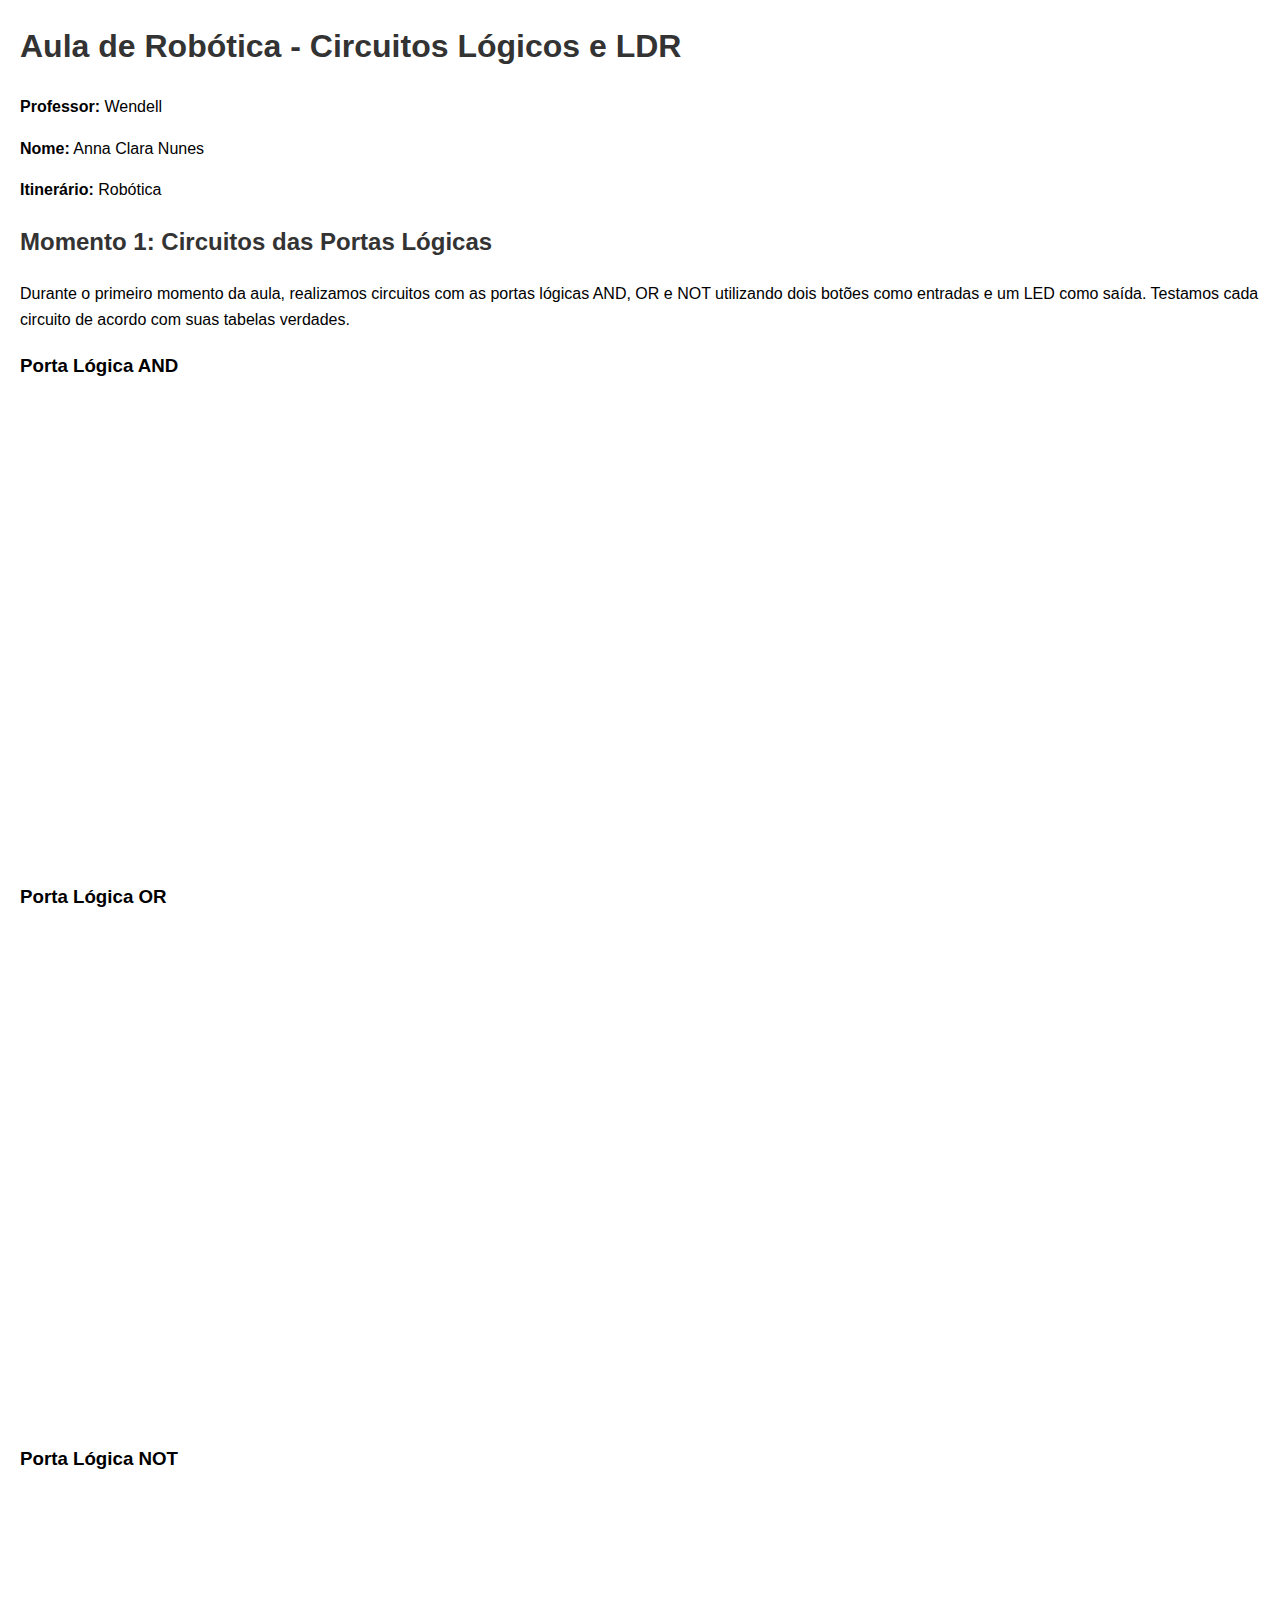
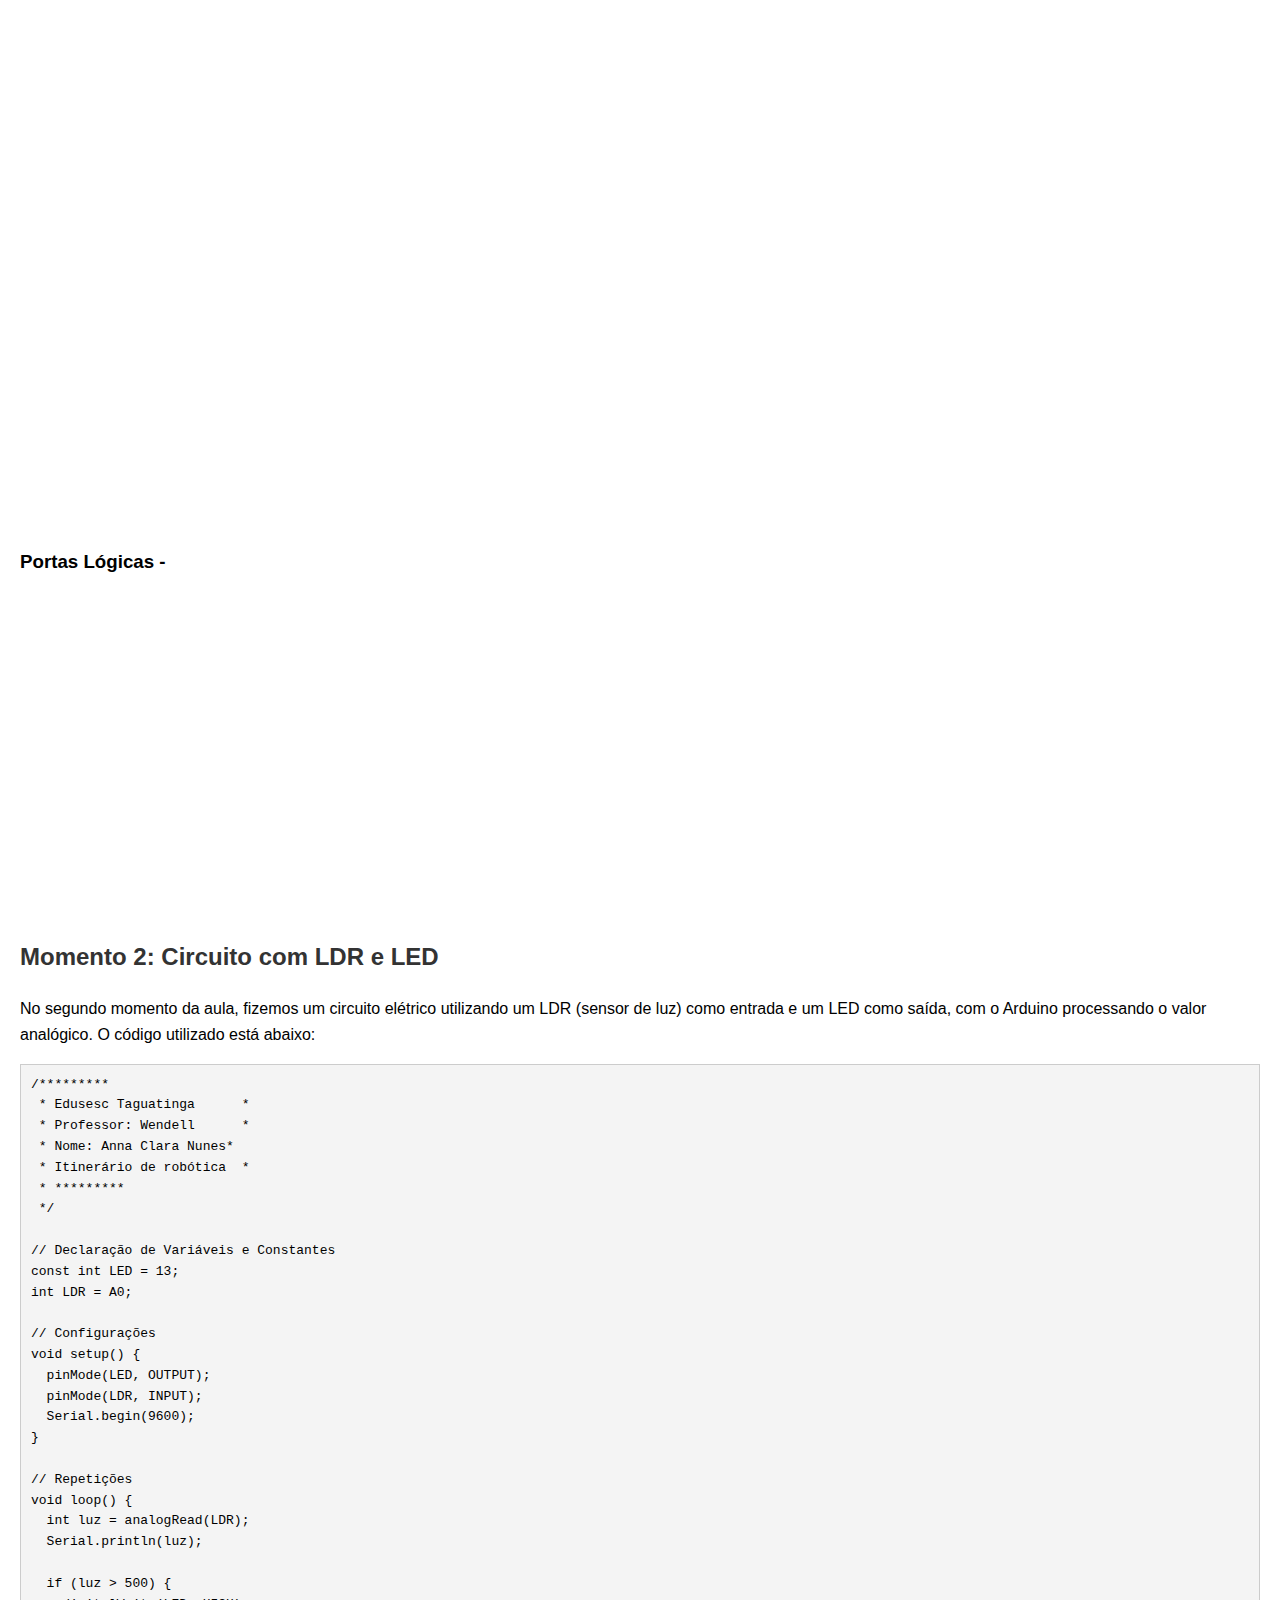
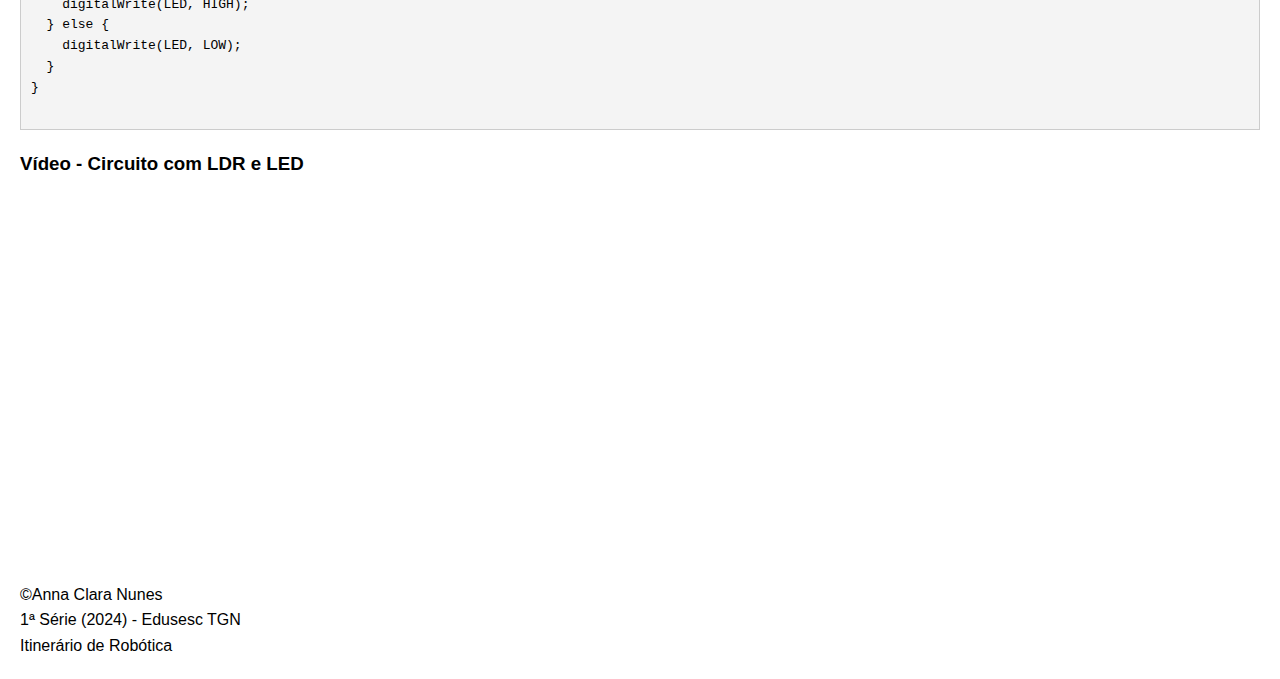
<file: aula 8.html>
<!DOCTYPE html>
<html lang="pt-BR">
<head>
  <meta charset="UTF-8">
  <meta name="viewport" content="width=device-width, initial-scale=1.0">
  <title>Aula de Robótica - Circuitos Lógicos e LDR</title>
  <style>
    body {
      font-family: Arial, sans-serif;
      line-height: 1.6;
      margin: 20px;
    }
    h1, h2 {
      color: #333;
    }
    pre {
      background-color: #f4f4f4;
      padding: 10px;
      border: 1px solid #ccc;
    }
    .video-container {
      margin-bottom: 20px;
    }
    .image-container {
      margin-bottom: 20px;
    }
  </style>
</head>
<body>

  <h1>Aula de Robótica - Circuitos Lógicos e LDR</h1>
  <p><strong>Professor:</strong> Wendell</p>
  <p><strong>Nome:</strong> Anna Clara Nunes</p>
  <p><strong>Itinerário:</strong> Robótica</p>

  <h2>Momento 1: Circuitos das Portas Lógicas</h2>
  <p>Durante o primeiro momento da aula, realizamos circuitos com as portas lógicas AND, OR e NOT utilizando dois botões como entradas e um LED como saída. Testamos cada circuito de acordo com suas tabelas verdades.</p>

  <div class="iframe">
   <h3>Porta Lógica AND</h3>
   <iframe src="https://assets.pinterest.com/ext/embed.html?id=953707658579974718" height="456" width="345" frameborder="0" scrolling="no" ></iframe>
  </div>

  <div class="iframe">
    <h3>Porta Lógica OR</h3>
    <iframe src="https://assets.pinterest.com/ext/embed.html?id=953707658579974743" height="487" width="345" frameborder="0" scrolling="no" ></iframe>
  </div>

  <div class="iframe">
    <h3>Porta Lógica NOT</h3>
    <iframe src="https://assets.pinterest.com/ext/embed.html?id=953707658579974759" height="499" width="345" frameborder="0" scrolling="no" ></iframe>
  </div>

  <div class="video-container">
    <h3>Portas Lógicas - <Video></Video></h3>
    <iframe width="560" height="315" src="https://www.youtube.com/embed/wjx1Es9J3sg?si=fLtQAdIfIstn-gtF" title="YouTube video player" frameborder="0" allow="accelerometer; autoplay; clipboard-write; encrypted-media; gyroscope; picture-in-picture; web-share" referrerpolicy="strict-origin-when-cross-origin" allowfullscreen></iframe>
  </div>
  <h2>Momento 2: Circuito com LDR e LED</h2>
  <p>No segundo momento da aula, fizemos um circuito elétrico utilizando um LDR (sensor de luz) como entrada e um LED como saída, com o Arduino processando o valor analógico. O código utilizado está abaixo:</p>

  <pre>
/*********
 * Edusesc Taguatinga      *
 * Professor: Wendell      *
 * Nome: Anna Clara Nunes*
 * Itinerário de robótica  *
 * *********
 */

// Declaração de Variáveis e Constantes
const int LED = 13;
int LDR = A0;

// Configurações
void setup() {
  pinMode(LED, OUTPUT);
  pinMode(LDR, INPUT);
  Serial.begin(9600);
}

// Repetições
void loop() {
  int luz = analogRead(LDR);
  Serial.println(luz);

  if (luz > 500) {
    digitalWrite(LED, HIGH);
  } else {
    digitalWrite(LED, LOW);
  }
}
  </pre>

  <div class="video-container">
    <h3>Vídeo - Circuito com LDR e LED</h3>
    <iframe width="560" height="315" src="https://www.youtube.com/embed/icAvsw5lMME?si=Z5uZs466PQcgulAt" title="YouTube video player" frameborder="0" allow="accelerometer; autoplay; clipboard-write; encrypted-media; gyroscope; picture-in-picture; web-share" referrerpolicy="strict-origin-when-cross-origin" allowfullscreen></iframe>
  </div>
  
<br>
    <footer>
        <p>©Anna Clara Nunes
        <br>1ª Série (2024) - Edusesc TGN
        <br>Itinerário de Robótica</p>
    </footer>
    <script src="https://cdn.jsdelivr.net/npm/bootstrap@5.3.3/dist/js/bootstrap.bundle.min.js" integrity="sha384-YvpcrYf0tY3lHB60NNkmXc5s9fDVZLESaAA55NDzOxhy9GkcIdslK1eN7N6jIeHz" crossorigin="anonymous"></script>
  
</body>
</html>
</file>
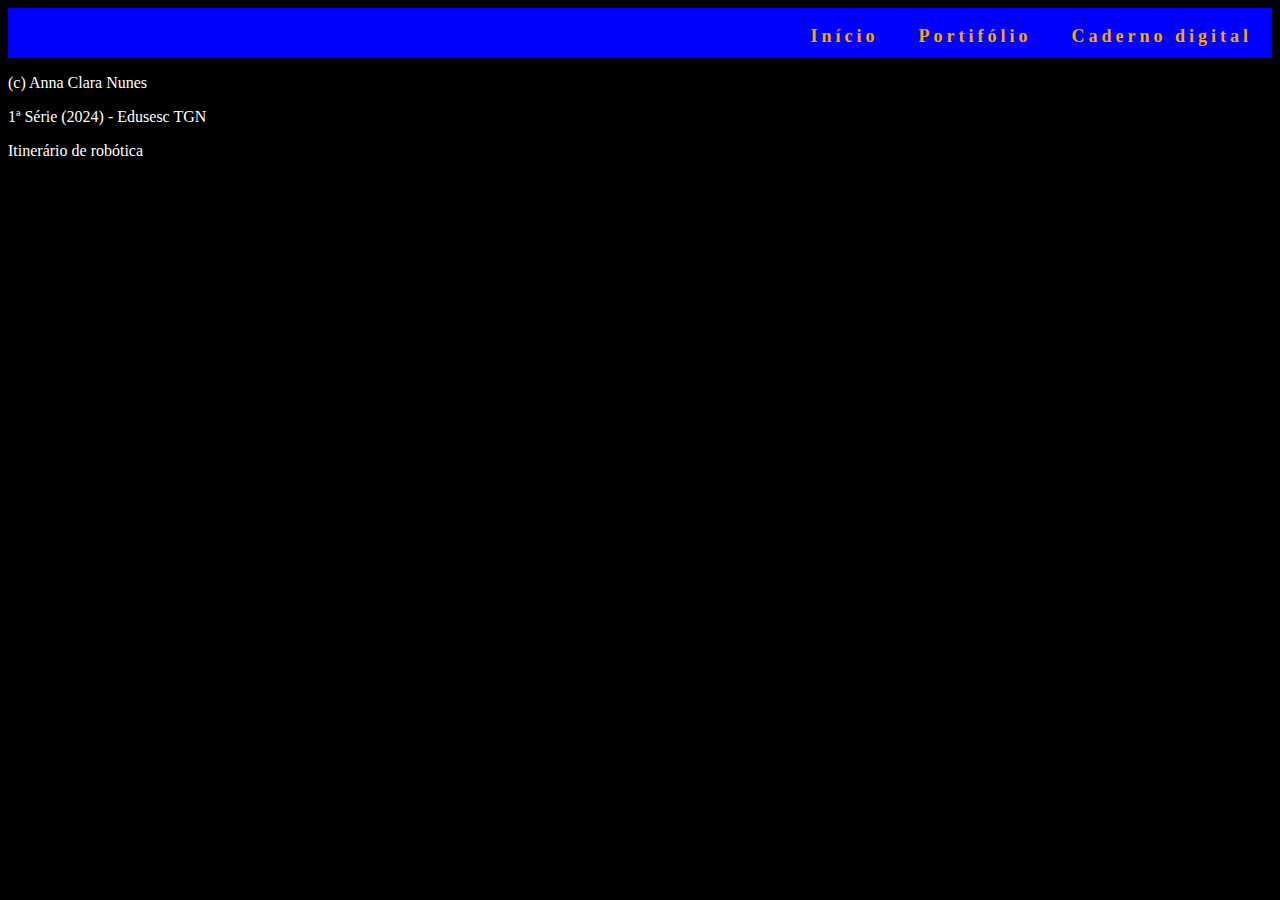
<file: aula1.html>
<!DOCTYPE html>
<html lang="en">
<head>
    <meta charset="UTF-8">
    <meta name="viewport" content="width=, initial-scale=1.0">
    <title>Início</title>
    <link rel="stylesheet" type="text/css" href="style.css">
</head>
<body>
  <section id="menu">
    <nav>
        <ul>
            <li><a href="index.html">Início</a></li>
            <li><a href="portifolio.html">Portifólio</a></li>
            <li><a href="caderno_digital.html">Caderno digital</a></li>
        </ul>
    </nav>
  </section>  
  <footer>
    <p>(c) Anna Clara Nunes</p>
    <p>1ª Série (2024) - Edusesc TGN</p>
    <p>Itinerário de robótica</p>
  </footer>
</body>
</html>
</file>
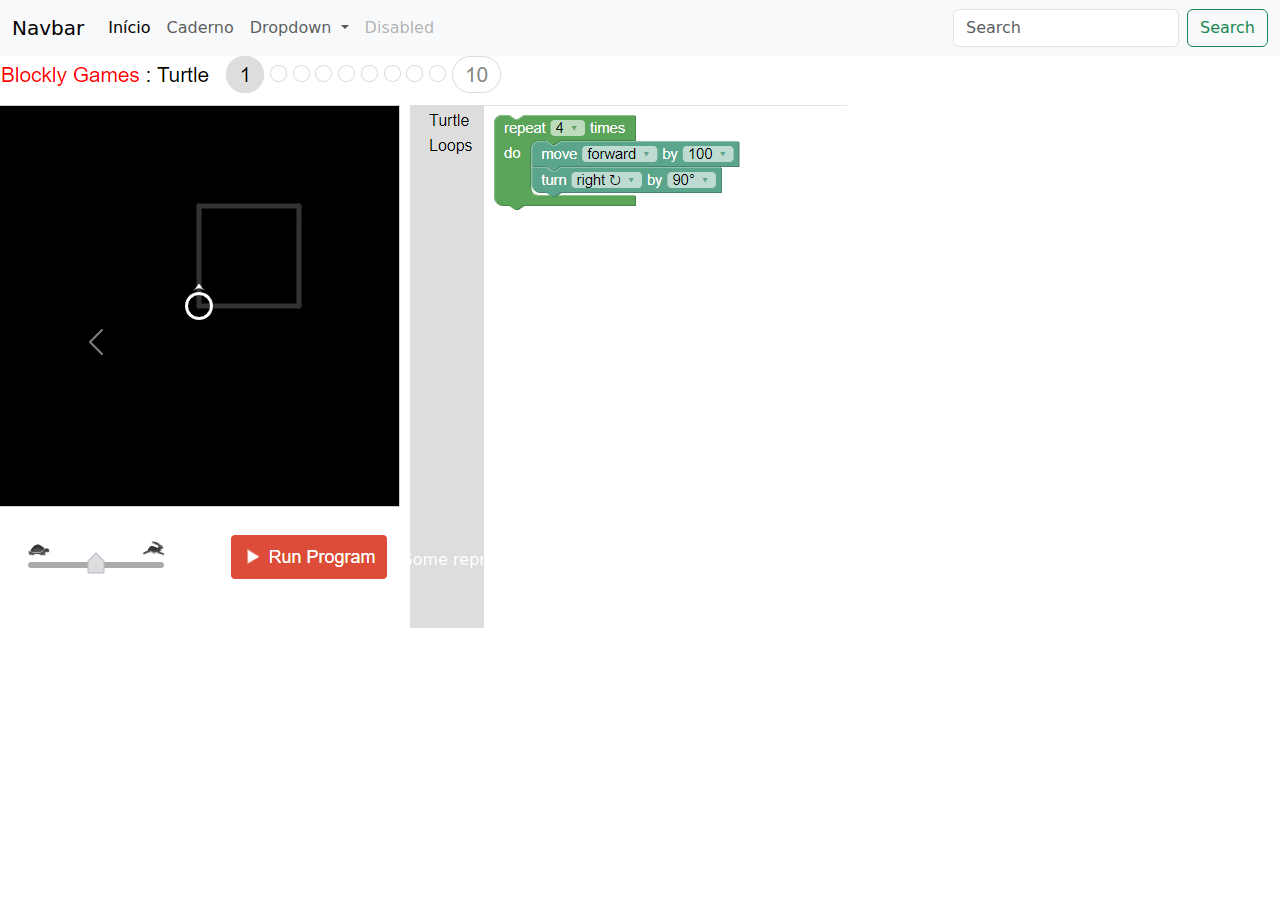
<file: aula2.html>
<!DOCTYPE html>
<html lang="en">
<head>
    <meta charset="UTF-8">
    <meta name="viewport" content="width=device-width, initial-scale=1.0">
    <title>Desafio da Tartaruga</title>
    <link rel=¨stylesheet¨ type="text/css" href="style2.css">
    <link href="https://cdn.jsdelivr.net/npm/bootstrap@5.3.3/dist/css/bootstrap.min.css" rel="stylesheet" integrity="sha384-QWTKZyjpPEjISv5WaRU9OFeRpok6YctnYmDr5pNlyT2bRjXh0JMhjY6hW+ALEwIH" crossorigin="anonymous">
</head>
<body>
    <nav class="navbar navbar-expand-lg bg-body-tertiary">
        <div class="container-fluid">
          <a class="navbar-brand" href="#">Navbar</a>
          <button class="navbar-toggler" type="button" data-bs-toggle="collapse" data-bs-target="#navbarSupportedContent" aria-controls="navbarSupportedContent" aria-expanded="false" aria-label="Toggle navigation">
            <span class="navbar-toggler-icon"></span>
          </button>
          <div class="collapse navbar-collapse" id="navbarSupportedContent">
            <ul class="navbar-nav me-auto mb-2 mb-lg-0">
              <li class="nav-item">
                <a class="nav-link active" aria-current="page" href="#">Início</a>
              </li>
              <li class="nav-item">
                <a class="nav-link" href="#">Caderno</a>
              </li>
              <li class="nav-item dropdown">
                <a class="nav-link dropdown-toggle" href="#" role="button" data-bs-toggle="dropdown" aria-expanded="false">
                  Dropdown
                </a>
                <ul class="dropdown-menu">
                  <li><a class="dropdown-item" href="#">Action</a></li>
                  <li><a class="dropdown-item" href="#">Another action</a></li>
                  <li><hr class="dropdown-divider"></li>
                  <li><a class="dropdown-item" href="#">Something else here</a></li>
                </ul>
              </li>
              <li class="nav-item">
                <a class="nav-link disabled" aria-disabled="true">Disabled</a>
              </li>
            </ul>
            <form class="d-flex" role="search">
              <input class="form-control me-2" type="search" placeholder="Search" aria-label="Search">
              <button class="btn btn-outline-success" type="submit">Search</button>
            </form>
          </div>
        </div>
      </nav>
      <div id="carouselExampleCaptions" class="carousel slide">
        <div class="carousel-indicators">
          <button type="button" data-bs-target="#carouselExampleCaptions" data-bs-slide-to="0" class="active" aria-current="true" aria-label="Slide 1"></button>
          <button type="button" data-bs-target="#carouselExampleCaptions" data-bs-slide-to="1" aria-label="Slide 2"></button>
          <button type="button" data-bs-target="#carouselExampleCaptions" data-bs-slide-to="2" aria-label="Slide 3"></button>
          <button type="button" data-bs-target="#carouselExampleCaptions" data-bs-slide-to="3" aria-label="Slide 4"></button>
          <button type="button" data-bs-target="#carouselExampleCaptions" data-bs-slide-to="4" aria-label="Slide 5"></button>
          <button type="button" data-bs-target="#carouselExampleCaptions" data-bs-slide-to="5" aria-label="Slide 6"></button>
          <button type="button" data-bs-target="#carouselExampleCaptions" data-bs-slide-to="6" aria-label="Slide 7"></button>
          <button type="button" data-bs-target="#carouselExampleCaptions" data-bs-slide-to="7" aria-label="Slide 8"></button>
        </div>
        <div class="carousel-inner">
          <div class="carousel-item active">
            <img src="fase1 - Copia.png" class="d-block w-90" alt="...">
            <div class="carousel-caption d-none d-md-block">
              <h5>First slide label</h5>
              <p>Some representative placeholder content for the first slide.</p>
            </div>
          </div>
          <div class="carousel-item">
            <img src="fase2.png" class="d-block w-100" alt="...">
            <div class="carousel-caption d-none d-md-block">
              <h5>Second slide label</h5>
              <p>Some representative placeholder content for the second slide.</p>
            </div>
          </div>
          <div class="carousel-item">
            <img src="fase3.png" class="d-block w-100" alt="...">
            <div class="carousel-caption d-none d-md-block">
              <h5>Third slide label</h5>
              <p>Some representative placeholder content for the third slide.</p>
            </div>
          </div>
        <div class="carousel-item">
            <img src="fase4.png" class="d-block w-75" alt="...">
            <div class="carousel-caption d-none d-md-block">
              <h5>Second slide label</h5>
              <p>Some representative placeholder content for the second slide.</p>
            </div>
        </div>
          <div class="carousel-item">
            <img src="fase5.png" class="d-block w-75" alt="...">
            <div class="carousel-caption d-none d-md-block">
              <h5>Second slide label</h5>
              <p>Some representative placeholder content for the second slide.</p>
            </div>
          </div>
          <div class="carousel-item">
            <img src="fase6.png" class="d-block w-75" alt="...">
            <div class="carousel-caption d-none d-md-block">
              <h5>Second slide label</h5>
              <p>Some representative placeholder content for the second slide.</p>
            </div>
          </div>
          <div class="carousel-item">
            <img src="fase7.png" class="d-block w-75" alt="...">
            <div class="carousel-caption d-none d-md-block">
              <h5>Second slide label</h5>
              <p>Some representative placeholder content for the second slide.</p>
            </div>
          </div>
          <div class="carousel-item">
            <img src="fase8.png" class="d-block w-75" alt="...">
            <div class="carousel-caption d-none d-md-block">
              <h5>Second slide label</h5>
              <p>Some representative placeholder content for the second slide.</p>
            </div>
          </div>
          <div class="carousel-item">
            <img src="fase9.png" class="d-block w-75" alt="...">
            <div class="carousel-caption d-none d-md-block">
              <h5>Second slide label</h5>
              <p>Some representative placeholder content for the second slide.</p>
            </div>
          </div>
          
        </div>
        <button class="carousel-control-prev" type="button" data-bs-target="#carouselExampleCaptions" data-bs-slide="prev">
          <span class="carousel-control-prev-icon" aria-hidden="true"></span>
          <span class="visually-hidden">Previous</span>
        </button>
        <button class="carousel-control-next" type="button" data-bs-target="#carouselExampleCaptions" data-bs-slide="next">
          <span class="carousel-control-next-icon" aria-hidden="true"></span>
          <span class="visually-hidden">Next</span>
        </button>
          </button>
      </div>
    <script src="https://cdn.jsdelivr.net/npm/bootstrap@5.3.3/dist/js/bootstrap.bundle.min.js" integrity="sha384-YvpcrYf0tY3lHB60NNkmXc5s9fDVZLESaAA55NDzOxhy9GkcIdslK1eN7N6jIeHz" crossorigin="anonymous"></script>
</body>
</html>
</file>
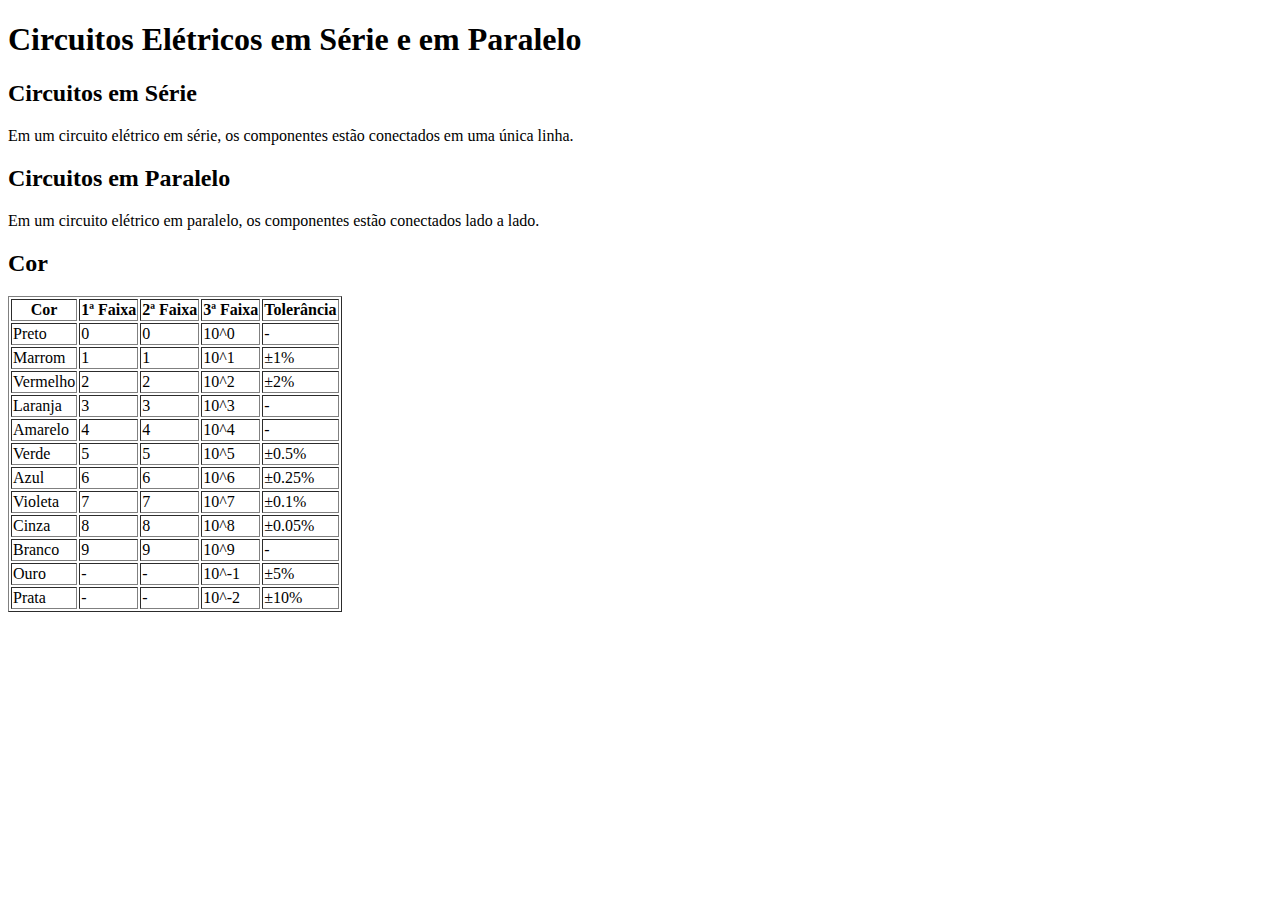
<file: aula4.html>
<!DOCTYPE html>
<html lang="pt-BR">
<head>
    <meta charset="UTF-8">
    <title>Circuitos Elétricos Básicos</title>
</head>
<body>

<h1>Circuitos Elétricos em Série e em Paralelo</h1>

<h2>Circuitos em Série</h2>
<p>Em um circuito elétrico em série, os componentes estão conectados em uma única linha.</p>

<h2>Circuitos em Paralelo</h2>
<p>Em um circuito elétrico em paralelo, os componentes estão conectados lado a lado.</p>

<h2>Cor</h2>
<table border="1">
    <tr>
        <th>Cor</th>
        <th>1ª Faixa</th>
        <th>2ª Faixa</th>
        <th>3ª Faixa</th>
        <th>Tolerância</th>
    </tr>
    <tr>
        <td>Preto</td>
        <td>0</td>
        <td>0</td>
        <td>10^0</td>
        <td>-</td>
    </tr>
    <tr>
        <td>Marrom</td>
        <td>1</td>
        <td>1</td>
        <td>10^1</td>
        <td>±1%</td>
    </tr>
    <tr>
        <td>Vermelho</td>
        <td>2</td>
        <td>2</td>
        <td>10^2</td>
        <td>±2%</td>
    </tr>
    <tr>
        <td>Laranja</td>
        <td>3</td>
        <td>3</td>
        <td>10^3</td>
        <td>-</td>
    </tr>
    <tr>
        <td>Amarelo</td>
        <td>4</td>
        <td>4</td>
        <td>10^4</td>
        <td>-</td>
    </tr>
    <tr>
        <td>Verde</td>
        <td>5</td>
        <td>5</td>
        <td>10^5</td>
        <td>±0.5%</td>
    </tr>
    <tr>
        <td>Azul</td>
        <td>6</td>
        <td>6</td>
        <td>10^6</td>
        <td>±0.25%</td>
    </tr>
    <tr>
        <td>Violeta</td>
        <td>7</td>
        <td>7</td>
        <td>10^7</td>
        <td>±0.1%</td>
    </tr>
    <tr>
        <td>Cinza</td>
        <td>8</td>
        <td>8</td>
        <td>10^8</td>
        <td>±0.05%</td>
    </tr>
    <tr>
        <td>Branco</td>
        <td>9</td>
        <td>9</td>
        <td>10^9</td>
        <td>-</td>
    </tr>
    <tr>
        <td>Ouro</td>
        <td>-</td>
        <td>-</td>
        <td>10^-1</td>
        <td>±5%</td>
    </tr>
    <tr>
        <td>Prata</td>
        <td>-</td>
        <td>-</td>
        <td>10^-2</td>
        <td>±10%</td>
    </tr>
</table>

</body>
</html>
</file>
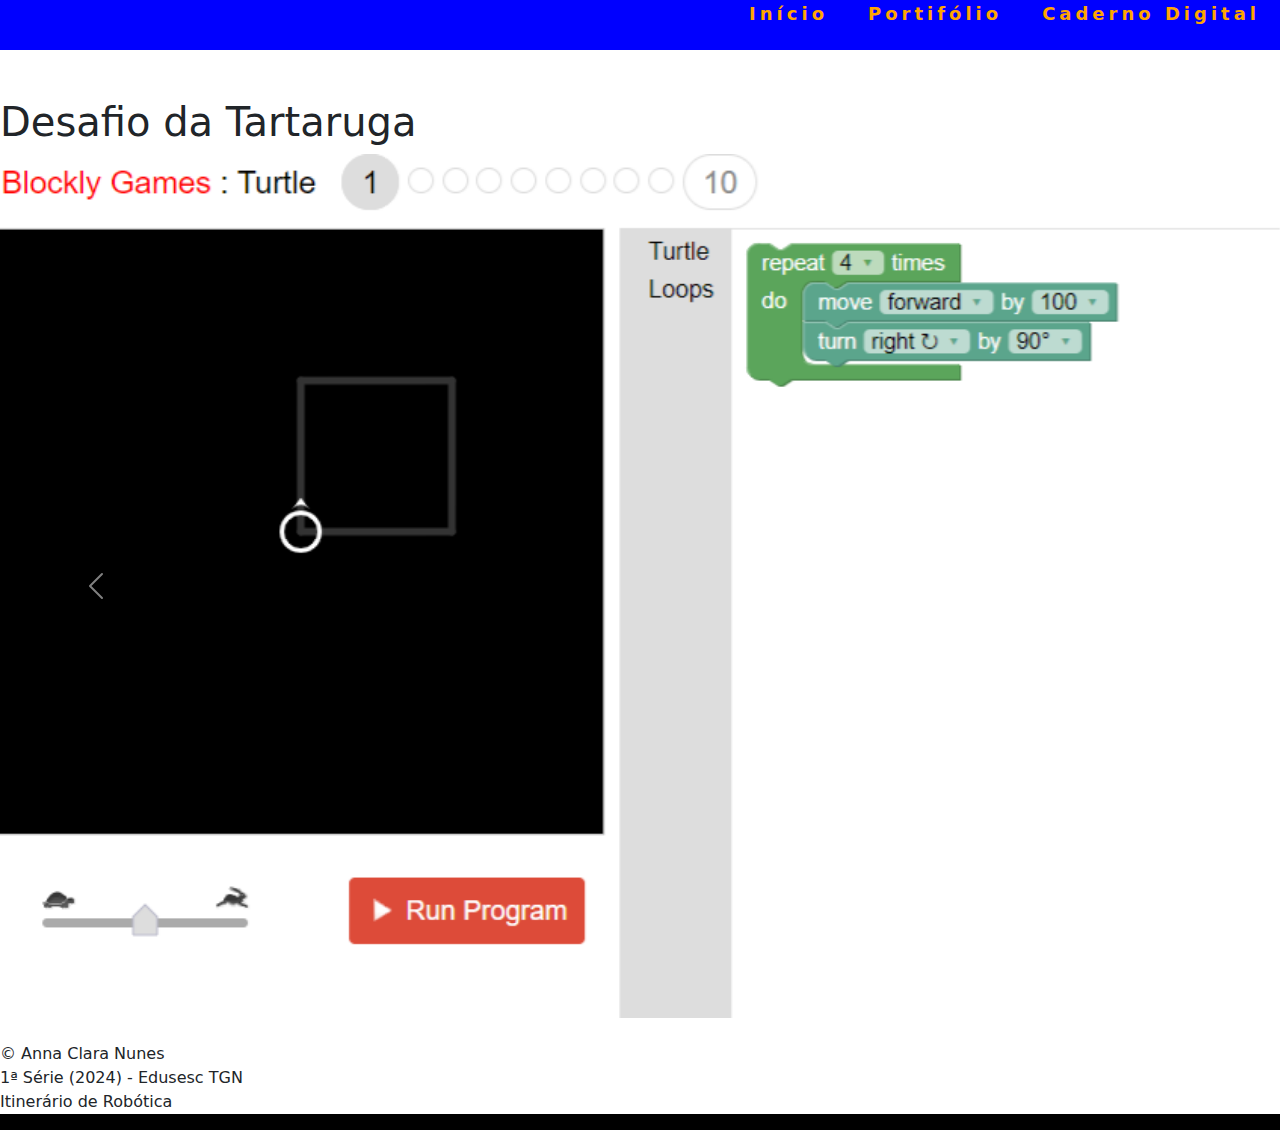
<file: aula5.html>
<!DOCTYPE html>
<html lang="en">
<head>
    <meta charset="UTF-8">
    <meta name="viewport" content="width=device-width, initial-scale=1.0">
    <title>Desafio da Tartaruga</title>
    <link rel="stylesheet" type="text/css" href="style.css">
    <link href="https://cdn.jsdelivr.net/npm/bootstrap@5.3.3/dist/css/bootstrap.min.css" rel="stylesheet" integrity="sha384-QWTKZyjpPEjISv5WaRU9OFeRpok6YctnYmDr5pNlyT2bRjXh0JMhjY6hW+ALEwIH" crossorigin="anonymous">
</head>
<body>
    <section id="menu">
        <nav>
            <ul>
                <li><a href="index.html">Início</a></li>
                <li><a href="https://portifoliocaiodacruz.netlify.app/">Portifólio</a></li>
                <li><a href="caderno_digital.html">Caderno Digital</a></li>
            </ul>
        </nav>
    </section>
    <br>
    <br>
    <h1>Desafio da Tartaruga</h1>
        <div id="carouselExample" class="carousel slide">
        <div class="carousel-inner">
          <div class="carousel-item active">
            <img src="fase1 - Copia.png" class="d-block w-100" alt="...">
          </div>
          <div class="carousel-item">
            <img src="fase2.png" class="d-block w-100" alt="...">
          </div>
          <div class="carousel-item">
            <img src="fase3.png" class="d-block w-100" alt="...">
          </div>
          <div class="carousel-item">
            <img src="fase4.png" class="d-block w-100" alt="...">
          </div>
          <div class="carousel-item">
            <img src="fase5.png" class="d-block w-100" alt="...">
          </div>
          <div class="carousel-item">
            <img src="fase6.png" class="d-block w-100" alt="...">
          </div>
          <div class="carousel-item">
            <img src="fase7.png" class="d-block w-100" alt="...">
          </div>
          <div class="carousel-item">
            <img src="fase8.png" class="d-block w-100" alt="...">
          </div>
          <div class="carousel-item">
            <img src="fase9.png" class="d-block w-100" alt="...">
          </div>
        </div>
        <button class="carousel-control-prev" type="button" data-bs-target="#carouselExample" data-bs-slide="prev">
          <span class="carousel-control-prev-icon" aria-hidden="true"></span>
          <span class="visually-hidden">Previous</span>
        </button>
        <button class="carousel-control-next" type="button" data-bs-target="#carouselExample" data-bs-slide="next">
          <span class="carousel-control-next-icon" aria-hidden="true"></span>
          <span class="visually-hidden">Next</span>
        </button>
      </div>
          <br>
    <footer>
        <p>© Anna Clara Nunes
        <br>1ª Série (2024) - Edusesc TGN
        <br>Itinerário de Robótica</p>
    </footer>
    <script src="https://cdn.jsdelivr.net/npm/bootstrap@5.3.3/dist/js/bootstrap.bundle.min.js" integrity="sha384-YvpcrYf0tY3lHB60NNkmXc5s9fDVZLESaAA55NDzOxhy9GkcIdslK1eN7N6jIeHz" crossorigin="anonymous"></script>
</body>
</html>
</file>
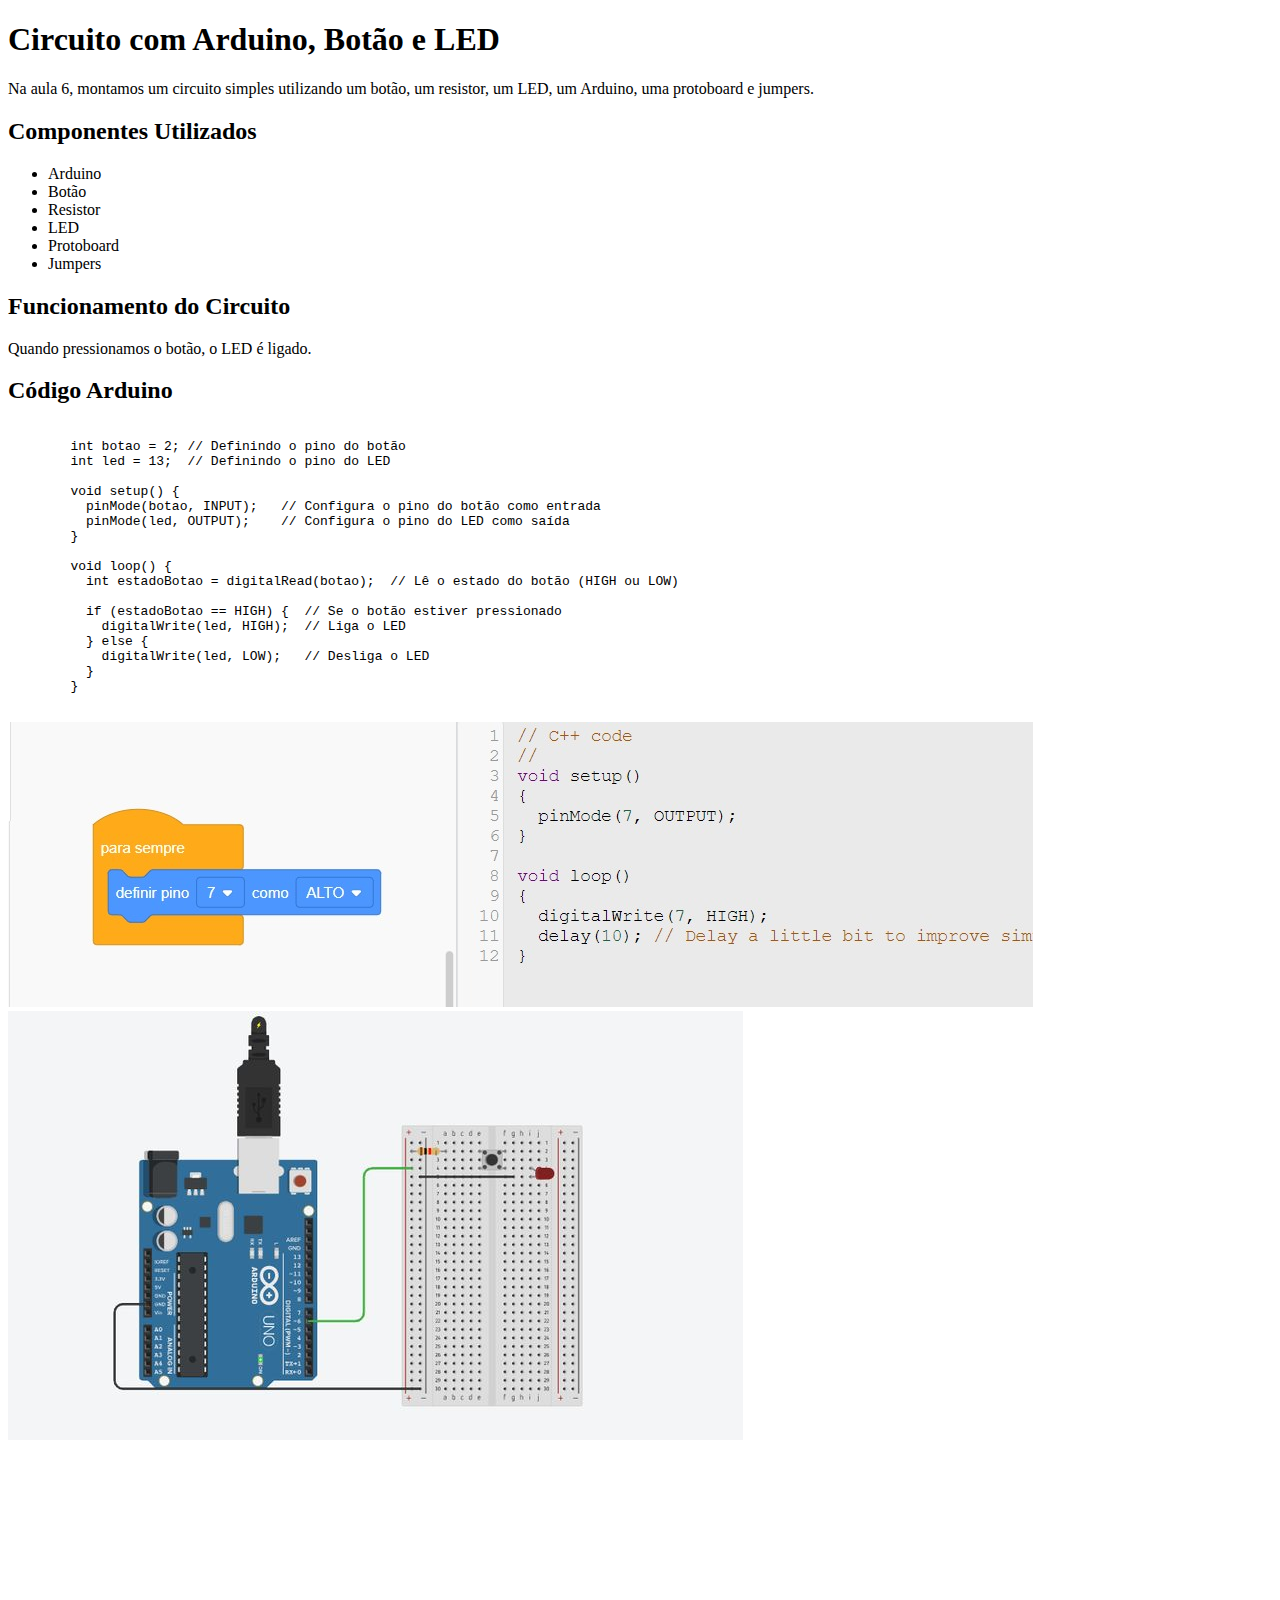
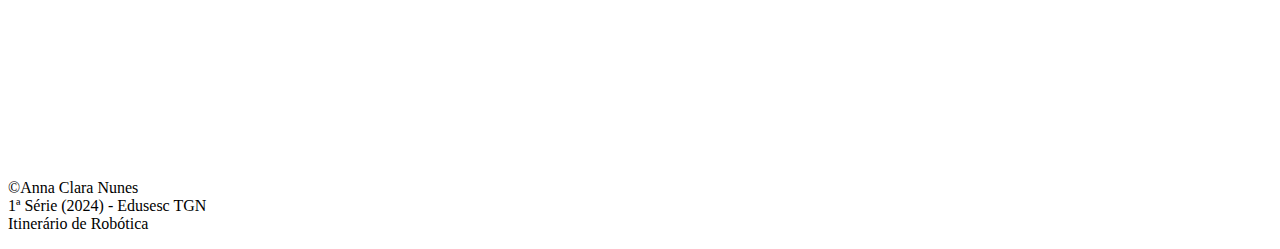
<file: aula6.html>
<!DOCTYPE html>
<html lang="pt-BR">
<head>
    <meta charset="UTF-8">
    <title>Circuito com Arduino, Botão e LED</title>
</head>
<body>

    <h1>Circuito com Arduino, Botão e LED</h1>

    <p>Na aula 6, montamos um circuito simples utilizando um botão, um resistor, um LED, um Arduino, uma protoboard e jumpers.</p>

    <h2>Componentes Utilizados</h2>
    <ul>
        <li>Arduino</li>
        <li>Botão</li>
        <li>Resistor</li>
        <li>LED</li>
        <li>Protoboard</li>
        <li>Jumpers</li>
    </ul>

    <h2>Funcionamento do Circuito</h2>
    <p>Quando pressionamos o botão, o LED é ligado.</p>

    <h2>Código Arduino</h2>
    <pre><code>
        int botao = 2; // Definindo o pino do botão
        int led = 13;  // Definindo o pino do LED

        void setup() {
          pinMode(botao, INPUT);   // Configura o pino do botão como entrada
          pinMode(led, OUTPUT);    // Configura o pino do LED como saída
        }

        void loop() {
          int estadoBotao = digitalRead(botao);  // Lê o estado do botão (HIGH ou LOW)

          if (estadoBotao == HIGH) {  // Se o botão estiver pressionado
            digitalWrite(led, HIGH);  // Liga o LED
          } else {
            digitalWrite(led, LOW);   // Desliga o LED
          }
        }
    </code></pre>

    <div class="carousel-item">
      <img src="WhatsApp Image 2024-04-16 at 17.42.19.jpeg" class="d-block w-500" alt="...">
    </div>

    <div class="carousel-item">
      <img src="WhatsApp Image 2024-04-23 at 18.57.31.jpeg" class="d-block w-500" alt="...">
    </div>

    <div class="carousel-item">
      <iframe width="560" height="315" src="https://www.youtube.com/embed/FMDxMo0TxPs?si=00yYqJhhdPvgxB3G" title="YouTube video player" frameborder="0" allow="accelerometer; autoplay; clipboard-write; encrypted-media; gyroscope; picture-in-picture; web-share" referrerpolicy="strict-origin-when-cross-origin" allowfullscreen></iframe>
    </div>

    <footer>
      <p>©Anna Clara Nunes
      <br>1ª Série (2024) - Edusesc TGN
      <br>Itinerário de Robótica</p>
  </footer>

</body>
</html>
</file>
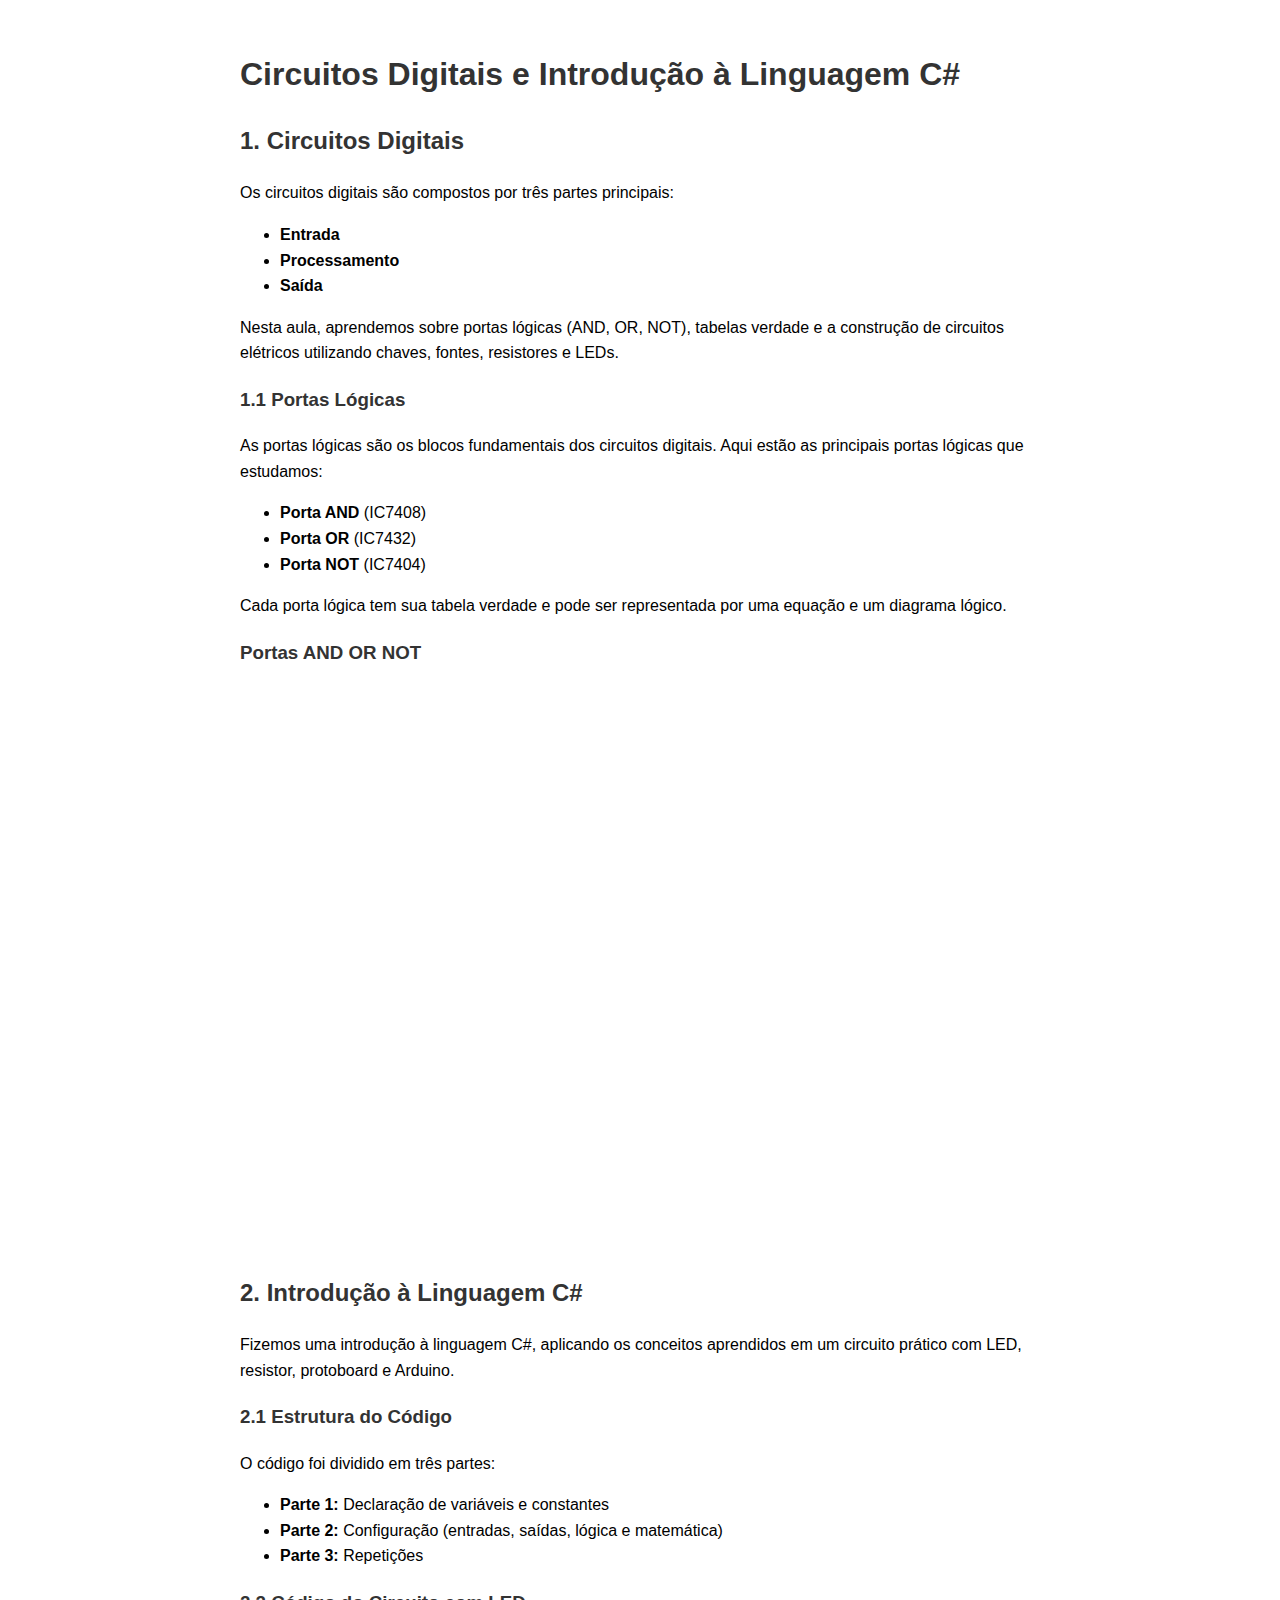
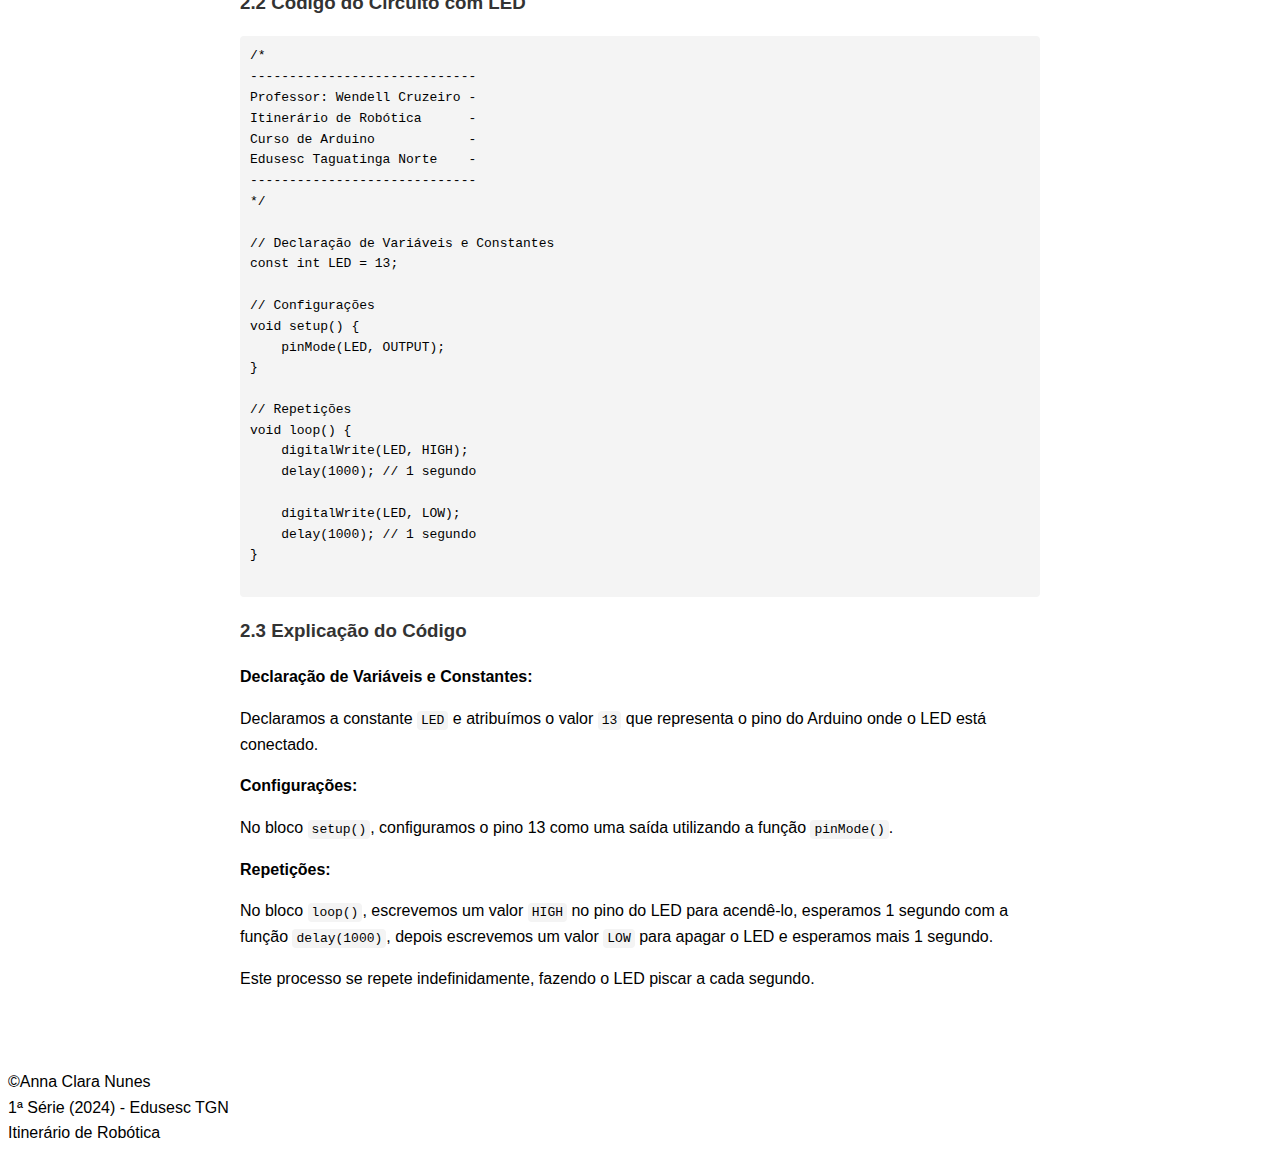
<file: aula7.html>
<!DOCTYPE html>
<html lang="pt-BR">
<head>
    <meta charset="UTF-8">
    <meta name="viewport" content="width=device-width, initial-scale=1.0">
    <title>Aula sobre Circuitos Digitais e Introdução à Linguagem C#</title>
    <style>
        body {
            font-family: Arial, sans-serif;
            line-height: 1.6;
        }
        h1, h2, h3 {
            color: #333;
        }
        code {
            background-color: #f4f4f4;
            padding: 2px 4px;
            border-radius: 4px;
        }
        pre {
            background-color: #f4f4f4;
            padding: 10px;
            border-radius: 4px;
            overflow-x: auto;
        }
        .container {
            max-width: 800px;
            margin: auto;
            padding: 20px;
        }
    </style>
</head>
<body>
    <div class="container">
        <h1>Circuitos Digitais e Introdução à Linguagem C#</h1>
        <h2>1. Circuitos Digitais</h2>
        <p>Os circuitos digitais são compostos por três partes principais:</p>
        <ul>
            <li><strong>Entrada</strong></li>
            <li><strong>Processamento</strong></li>
            <li><strong>Saída</strong></li>
        </ul>
        <p>Nesta aula, aprendemos sobre portas lógicas (AND, OR, NOT), tabelas verdade e a construção de circuitos elétricos utilizando chaves, fontes, resistores e LEDs.</p>
        
        <h3>1.1 Portas Lógicas</h3>
        <p>As portas lógicas são os blocos fundamentais dos circuitos digitais. Aqui estão as principais portas lógicas que estudamos:</p>
        <ul>
            <li><strong>Porta AND</strong> (IC7408)</li>
            <li><strong>Porta OR</strong> (IC7432)</li>
            <li><strong>Porta NOT</strong> (IC7404)</li>
        </ul>
        <p>Cada porta lógica tem sua tabela verdade e pode ser representada por uma equação e um diagrama lógico.</p>
        <div class="iframe">
          <h3>Portas AND OR NOT</h3>
          <iframe src="https://assets.pinterest.com/ext/embed.html?id=953707658579975773" height="560" width="345" frameborder="0" scrolling="no" ></iframe>
         </div>

        <h2>2. Introdução à Linguagem C#</h2>
        <p>Fizemos uma introdução à linguagem C#, aplicando os conceitos aprendidos em um circuito prático com LED, resistor, protoboard e Arduino.</p>

        <h3>2.1 Estrutura do Código</h3>
        <p>O código foi dividido em três partes:</p>
        <ul>
            <li><strong>Parte 1:</strong> Declaração de variáveis e constantes</li>
            <li><strong>Parte 2:</strong> Configuração (entradas, saídas, lógica e matemática)</li>
            <li><strong>Parte 3:</strong> Repetições</li>
        </ul>
        
        <h3>2.2 Código do Circuito com LED</h3>
        <pre>
/*
-----------------------------
Professor: Wendell Cruzeiro -               
Itinerário de Robótica      -
Curso de Arduino            -
Edusesc Taguatinga Norte    -
-----------------------------
*/

// Declaração de Variáveis e Constantes
const int LED = 13;

// Configurações
void setup() {
    pinMode(LED, OUTPUT);
}

// Repetições
void loop() {
    digitalWrite(LED, HIGH);
    delay(1000); // 1 segundo

    digitalWrite(LED, LOW);
    delay(1000); // 1 segundo
}
        </pre>
        
        <h3>2.3 Explicação do Código</h3>
        <p><strong>Declaração de Variáveis e Constantes:</strong></p>
        <p>Declaramos a constante <code>LED</code> e atribuímos o valor <code>13</code> que representa o pino do Arduino onde o LED está conectado.</p>
        
        <p><strong>Configurações:</strong></p>
        <p>No bloco <code>setup()</code>, configuramos o pino 13 como uma saída utilizando a função <code>pinMode()</code>.</p>
        
        <p><strong>Repetições:</strong></p>
        <p>No bloco <code>loop()</code>, escrevemos um valor <code>HIGH</code> no pino do LED para acendê-lo, esperamos 1 segundo com a função <code>delay(1000)</code>, depois escrevemos um valor <code>LOW</code> para apagar o LED e esperamos mais 1 segundo.</p>
        
        <p>Este processo se repete indefinidamente, fazendo o LED piscar a cada segundo.</p>
    </div>

    <br>
    <footer>
        <p>©Anna Clara Nunes
        <br>1ª Série (2024) - Edusesc TGN
        <br>Itinerário de Robótica</p>
    </footer>
    <script src="https://cdn.jsdelivr.net/npm/bootstrap@5.3.3/dist/js/bootstrap.bundle.min.js" integrity="sha384-YvpcrYf0tY3lHB60NNkmXc5s9fDVZLESaAA55NDzOxhy9GkcIdslK1eN7N6jIeHz" crossorigin="anonymous"></script>
</body>
</html>
</file>
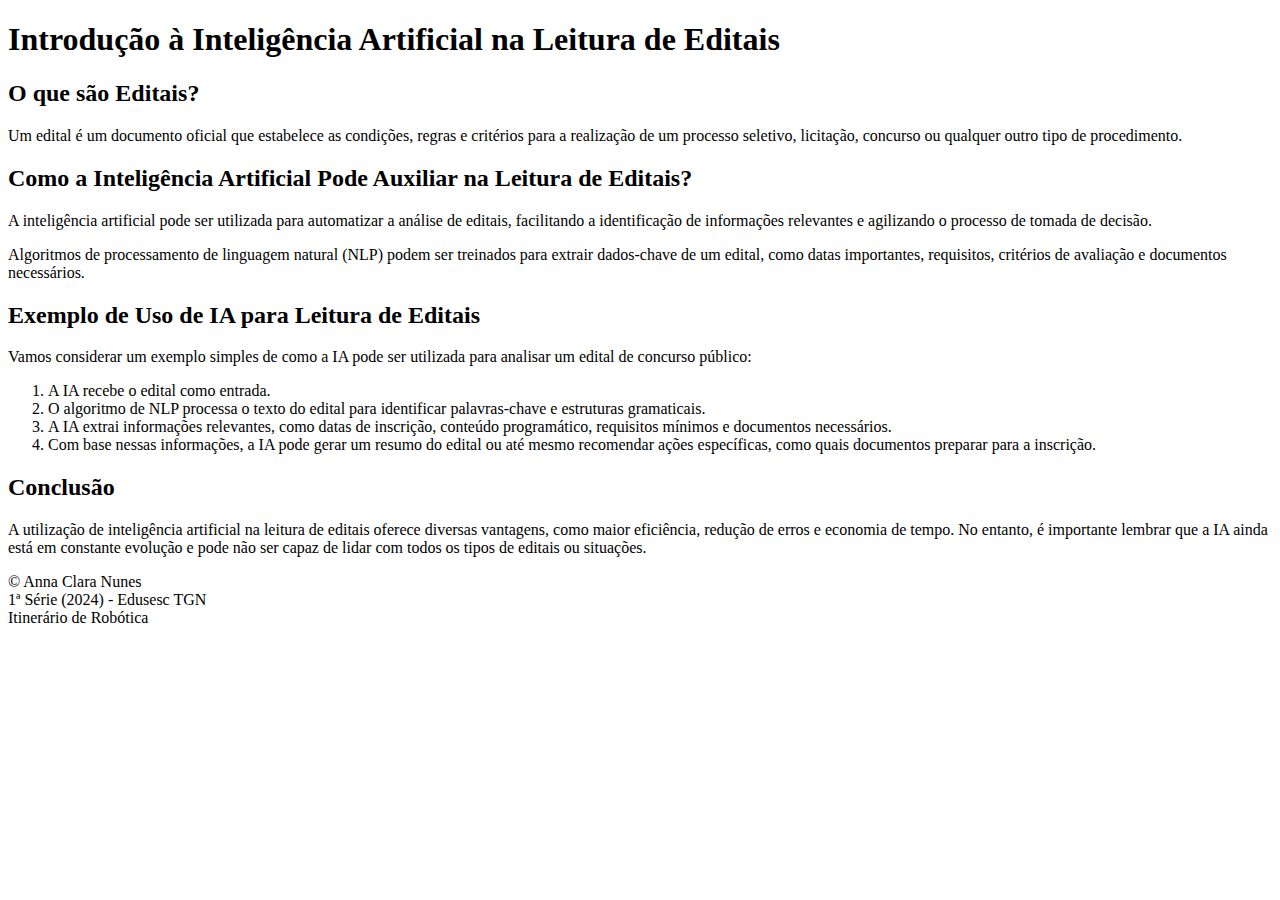
<file: aula9.html>
<!DOCTYPE html>
<html lang="pt-br">
<head>
    <meta charset="UTF-8">
    <meta name="viewport" content="width=device-width, initial-scale=1.0">
    <title>Aula sobre IA para Leitura de Editais</title>
</head>
<body>
    <header>
        <h1>Introdução à Inteligência Artificial na Leitura de Editais</h1>
    </header>
    <main>
        <section>
            <h2>O que são Editais?</h2>
            <p>Um edital é um documento oficial que estabelece as condições, regras e critérios para a realização de um processo seletivo, licitação, concurso ou qualquer outro tipo de procedimento.</p>
        </section>
        <section>
            <h2>Como a Inteligência Artificial Pode Auxiliar na Leitura de Editais?</h2>
            <p>A inteligência artificial pode ser utilizada para automatizar a análise de editais, facilitando a identificação de informações relevantes e agilizando o processo de tomada de decisão.</p>
            <p>Algoritmos de processamento de linguagem natural (NLP) podem ser treinados para extrair dados-chave de um edital, como datas importantes, requisitos, critérios de avaliação e documentos necessários.</p>
        </section>
        <section>
            <h2>Exemplo de Uso de IA para Leitura de Editais</h2>
            <p>Vamos considerar um exemplo simples de como a IA pode ser utilizada para analisar um edital de concurso público:</p>
            <ol>
                <li>A IA recebe o edital como entrada.</li>
                <li>O algoritmo de NLP processa o texto do edital para identificar palavras-chave e estruturas gramaticais.</li>
                <li>A IA extrai informações relevantes, como datas de inscrição, conteúdo programático, requisitos mínimos e documentos necessários.</li>
                <li>Com base nessas informações, a IA pode gerar um resumo do edital ou até mesmo recomendar ações específicas, como quais documentos preparar para a inscrição.</li>
            </ol>
        </section>
        <section>
            <h2>Conclusão</h2>
            <p>A utilização de inteligência artificial na leitura de editais oferece diversas vantagens, como maior eficiência, redução de erros e economia de tempo. No entanto, é importante lembrar que a IA ainda está em constante evolução e pode não ser capaz de lidar com todos os tipos de editais ou situações.</p>
        </section>
    </main>
    <footer>
        <p>© Anna Clara Nunes
        <br>1ª Série (2024) - Edusesc TGN
        <br>Itinerário de Robótica</p>
    </footer>
    <script src="https://cdn.jsdelivr.net/npm/bootstrap@5.3.3/dist/js/bootstrap.bundle.min.js" integrity="sha384-YvpcrYf0tY3lHB60NNkmXc5s9fDVZLESaAA55NDzOxhy9GkcIdslK1eN7N6jIeHz" crossorigin="anonymous"></script>
</body>
</html>
</file>
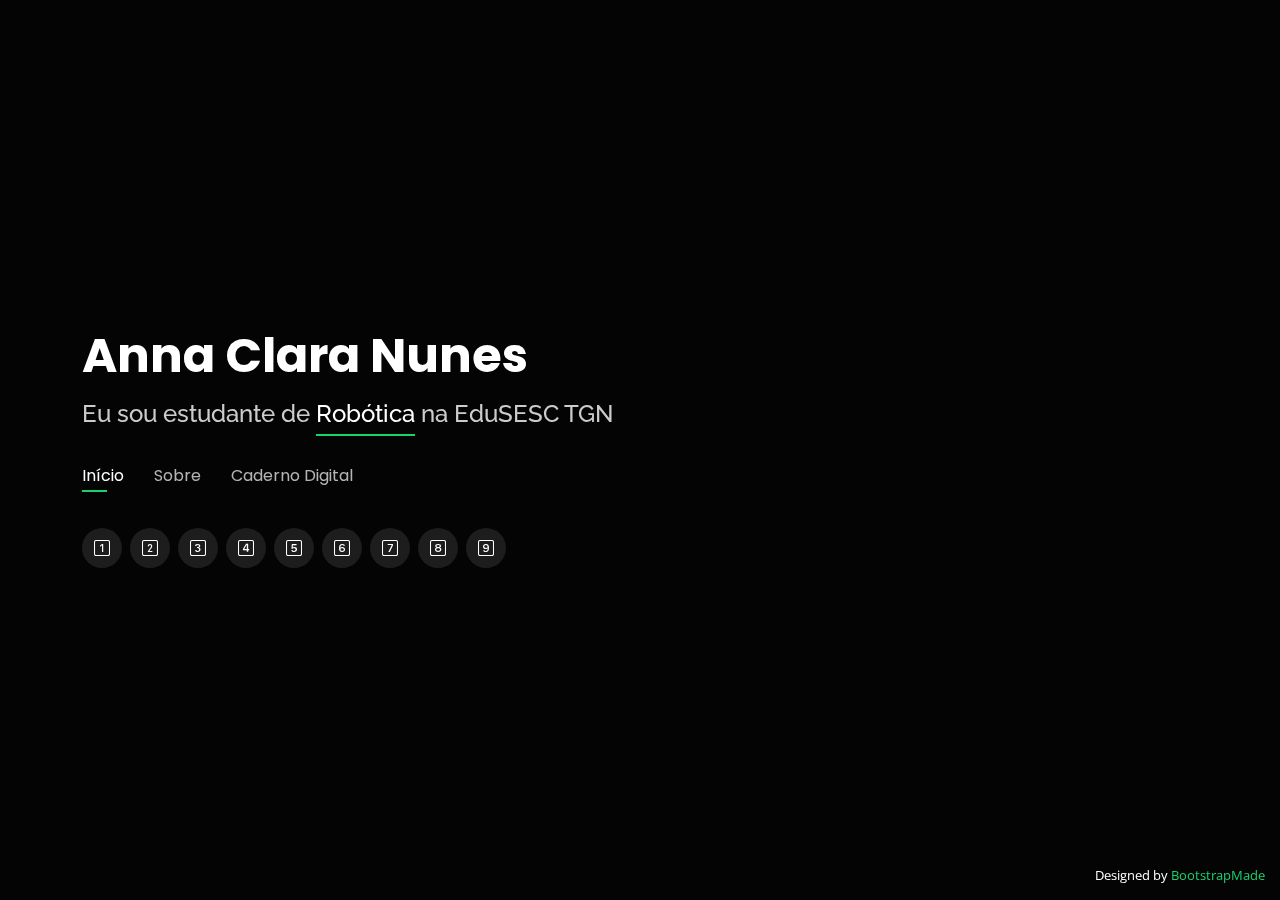
<file: caderno.html>
<!DOCTYPE html>
<html lang="en">

<head>
  <meta charset="utf-8">
  <meta content="width=device-width, initial-scale=1.0" name="viewport">

  <title>Anna Clara Nunes</title>
  <meta content="" name="description">
  <meta content="" name="keywords">




  <!-- Google Fonts -->
  <link href="https://fonts.googleapis.com/css?family=Open+Sans:300,300i,400,400i,600,600i,700,700i|Raleway:300,300i,400,400i,500,500i,600,600i,700,700i|Poppins:300,300i,400,400i,500,500i,600,600i,700,700i" rel="stylesheet">

  <!-- Vendor CSS Files -->
  <link href="assets/vendor/bootstrap/css/bootstrap.min.css" rel="stylesheet">
  <link href="assets/vendor/bootstrap-icons/bootstrap-icons.css" rel="stylesheet">
  <link href="assets/vendor/boxicons/css/boxicons.min.css" rel="stylesheet">
  <link href="assets/vendor/glightbox/css/glightbox.min.css" rel="stylesheet">
  <link href="assets/vendor/remixicon/remixicon.css" rel="stylesheet">
  <link href="assets/vendor/swiper/swiper-bundle.min.css" rel="stylesheet">

  <!-- Template Main CSS File -->
  <link href="assets/css/style.css" rel="stylesheet">

  <!-- =======================================================
  * Template Name: Personal
  * Template URL: https://bootstrapmade.com/personal-free-resume-bootstrap-template/
  * Updated: Mar 17 2024 with Bootstrap v5.3.3
  * Author: BootstrapMade.com
  * License: https://bootstrapmade.com/license/
  ======================================================== -->
</head>

<body>

  <!-- ======= Header ======= -->
  <header id="header">
    <div class="container">

      <h1><a href="index.html">Anna Clara Nunes</a></h1>
      <!-- Uncomment below if you prefer to use an image logo -->
      <!-- <a href="index.html" class="mr-auto"><img src="assets/img/logo.png" alt="" class="img-fluid"></a> -->
      <h2>Eu sou estudante de <span>Robótica</span> na EduSESC TGN</h2>

      <nav id="navbar" class="navbar">
        <ul>
          <li><a class="nav-link active" href="index.html">Início</a></li>
          <li><a class="nav-link" href="#about">Sobre</a></li>
          <li><a class="nav-link" href="caderno.html">Caderno Digital</a></li>
           </ul>
        <i class="bi bi-list mobile-nav-toggle"></i>
      </nav><!-- .navbar -->

      <div class="social-links">
        <a href="aula1.html" class="github"><i class="bi bi-1-square"></i></a>
        <a href="aula2.html" class="github"><i class="bi bi-2-square"></i></a>
        <a href="aula3.html" class="github"><i class="bi bi-3-square"></i></a>
        <a href="aula4.html" class="github"><i class="bi bi-4-square"></i></a>
        <a href="aula5.html" class="github"><i class="bi bi-5-square"></i></a>
        <a href="aula6.html" class="github"><i class="bi bi-6-square"></i></a>
        <a href="aula7.html" class="github"><i class="bi bi-7-square"></i></a>
        <a href="aula 8.html" class="github"><i class="bi bi-8-square"></i></a>
        <a href="aula9.html" class="github"><i class="bi bi-9-square"></i></a>


</div>

    </div>
  </header><!-- End Header -->



  <div class="credits">
    <!-- All the links in the footer should remain intact. -->
    <!-- You can delete the links only if you purchased the pro version. -->
    <!-- Licensing information: https://bootstrapmade.com/license/ -->
    <!-- Purchase the pro version with working PHP/AJAX contact form: https://bootstrapmade.com/personal-free-resume-bootstrap-template/ -->
    Designed by <a href="https://bootstrapmade.com/">BootstrapMade</a>
  </div>

  <!-- Vendor JS Files -->
  <script src="assets/vendor/purecounter/purecounter_vanilla.js"></script>
  <script src="assets/vendor/bootstrap/js/bootstrap.bundle.min.js"></script>
  <script src="assets/vendor/glightbox/js/glightbox.min.js"></script>
  <script src="assets/vendor/isotope-layout/isotope.pkgd.min.js"></script>
  <script src="assets/vendor/swiper/swiper-bundle.min.js"></script>
  <script src="assets/vendor/waypoints/noframework.waypoints.js"></script>
  <script src="assets/vendor/php-email-form/validate.js"></script>

  <!-- Template Main JS File -->
  <script src="assets/js/main.js"></script>

</body>

</html>
</file>
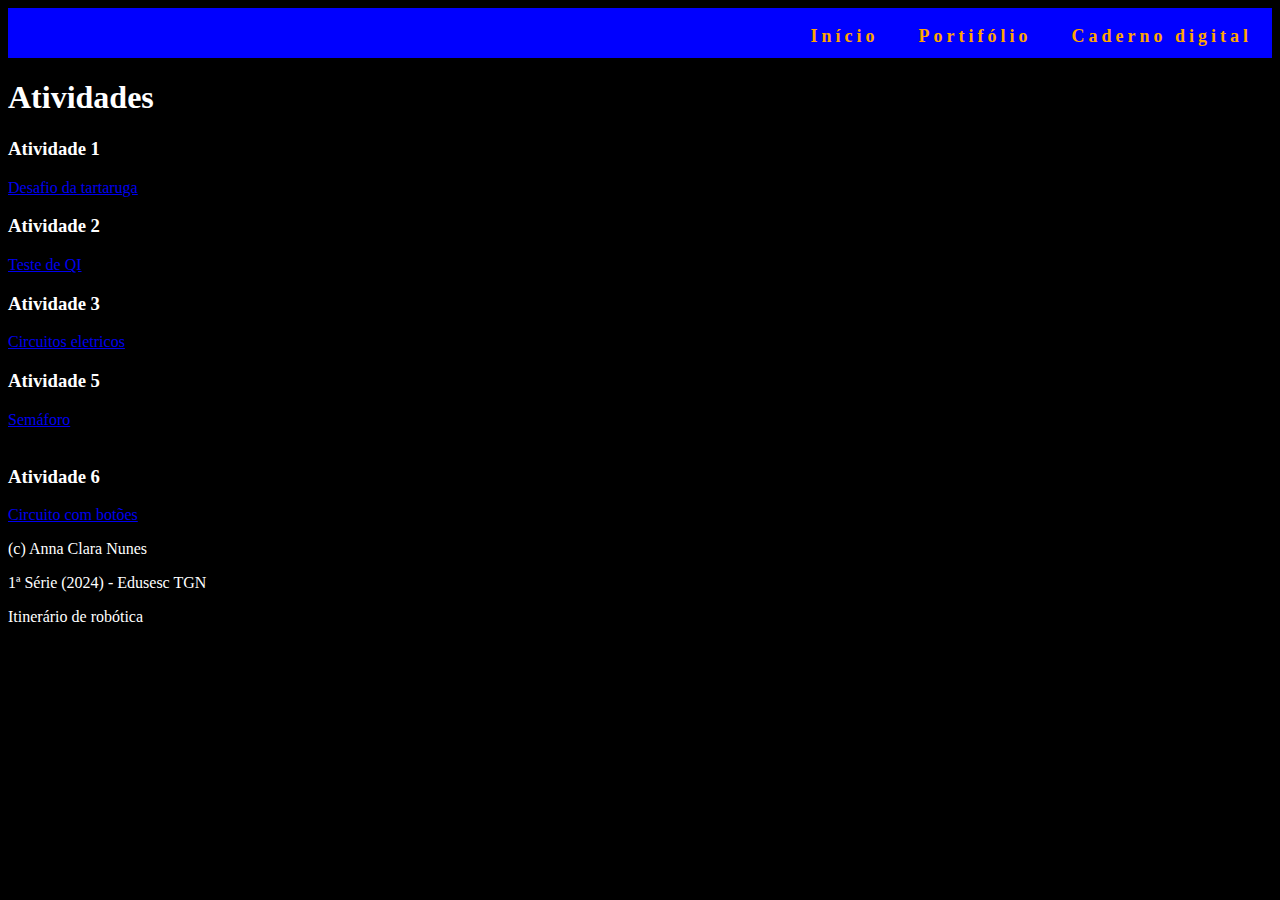
<file: caderno_digital.html>
<!DOCTYPE html>
<html lang="en">
<head>
    <meta charset="UTF-8">
    <meta name="viewport" content="width=, initial-scale=1.0">
    <title>Caderno digital</title>
    <link rel="stylesheet" type="text/css" href="style.css">
</head>
<body>
  <section id="menu">
    <nav>
        <ul>
            <li><a href="index.html">Início</a></li>
            <li><a href="portifolio.html">Portifólio</a></li>
            <li><a href="caderno_digital.html">Caderno digital</a></li>
        </ul>
    </nav>
  </section>  
  <footer>
    <h1>Atividades</h1>
    <h3>Atividade 1</h3>
    <a href="desafio.html">Desafio da tartaruga</a>
    <br>
    <h3>Atividade 2</h3>
    <a href="testeqi.html">Teste de QI</a>
    <br>
    <h3>Atividade 3</h3>
    <a href="circuito.html">Circuitos eletricos</a>
    <br>
    <h3>Atividade 5</h3>
    <a href="semáforo.html">Semáforo</a>
    <br>
    <br>
    <h3>Atividade 6</h3>
    <a href="circuitos com botões.html">Circuito com botões</a>
    <br>
    <p>(c) Anna Clara Nunes </p>
    <p>1ª Série (2024) - Edusesc TGN</p>
    <p>Itinerário de robótica</p>
  </footer>
</body>

</html>
</file>
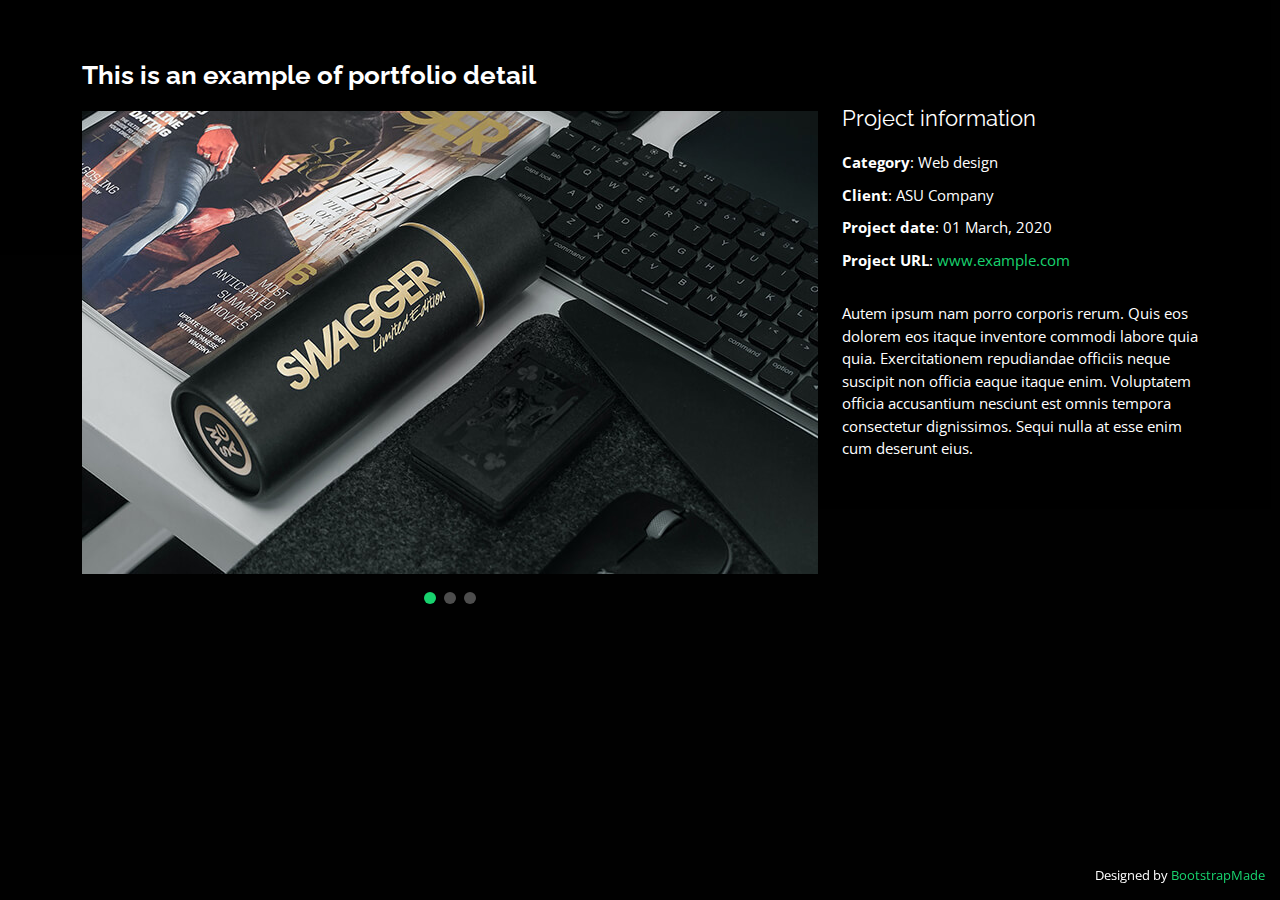
<file: portfolio-details.html>
<!DOCTYPE html>
<html lang="en">

<head>
  <meta charset="utf-8">
  <meta content="width=device-width, initial-scale=1.0" name="viewport">

  <title>Portfolio Details - Personal Bootstrap Template</title>
  <meta content="" name="description">
  <meta content="" name="keywords">

  <!-- Favicons -->
  <link href="assets/img/favicon.png" rel="icon">
  <link href="assets/img/apple-touch-icon.png" rel="apple-touch-icon">

  <!-- Google Fonts -->
  <link href="https://fonts.googleapis.com/css?family=Open+Sans:300,300i,400,400i,600,600i,700,700i|Raleway:300,300i,400,400i,500,500i,600,600i,700,700i|Poppins:300,300i,400,400i,500,500i,600,600i,700,700i" rel="stylesheet">

  <!-- Vendor CSS Files -->
  <link href="assets/vendor/bootstrap/css/bootstrap.min.css" rel="stylesheet">
  <link href="assets/vendor/bootstrap-icons/bootstrap-icons.css" rel="stylesheet">
  <link href="assets/vendor/boxicons/css/boxicons.min.css" rel="stylesheet">
  <link href="assets/vendor/glightbox/css/glightbox.min.css" rel="stylesheet">
  <link href="assets/vendor/remixicon/remixicon.css" rel="stylesheet">
  <link href="assets/vendor/swiper/swiper-bundle.min.css" rel="stylesheet">

  <!-- Template Main CSS File -->
  <link href="assets/css/style.css" rel="stylesheet">

  <!-- =======================================================
  * Template Name: Personal
  * Template URL: https://bootstrapmade.com/personal-free-resume-bootstrap-template/
  * Updated: Mar 17 2024 with Bootstrap v5.3.3
  * Author: BootstrapMade.com
  * License: https://bootstrapmade.com/license/
  ======================================================== -->
</head>

<body>

  <main id="main">

    <!-- ======= Portfolio Details ======= -->
    <div id="portfolio-details" class="portfolio-details">
      <div class="container">

        <div class="row">

          <div class="col-lg-8">
            <h2 class="portfolio-title">This is an example of portfolio detail</h2>

            <div class="portfolio-details-slider swiper">
              <div class="swiper-wrapper align-items-center">

                <div class="swiper-slide">
                  <img src="assets/img/portfolio/portfolio-details-1.jpg" alt="">
                </div>

                <div class="swiper-slide">
                  <img src="assets/img/portfolio/portfolio-details-2.jpg" alt="">
                </div>

                <div class="swiper-slide">
                  <img src="assets/img/portfolio/portfolio-details-3.jpg" alt="">
                </div>

              </div>
              <div class="swiper-pagination"></div>
            </div>

          </div>

          <div class="col-lg-4 portfolio-info">
            <h3>Project information</h3>
            <ul>
              <li><strong>Category</strong>: Web design</li>
              <li><strong>Client</strong>: ASU Company</li>
              <li><strong>Project date</strong>: 01 March, 2020</li>
              <li><strong>Project URL</strong>: <a href="#">www.example.com</a></li>
            </ul>

            <p>
              Autem ipsum nam porro corporis rerum. Quis eos dolorem eos itaque inventore commodi labore quia quia. Exercitationem repudiandae officiis neque suscipit non officia eaque itaque enim. Voluptatem officia accusantium nesciunt est omnis tempora consectetur dignissimos. Sequi nulla at esse enim cum deserunt eius.
            </p>
          </div>

        </div>

      </div>
    </div><!-- End Portfolio Details -->

  </main><!-- End #main -->

  <div class="credits">
    <!-- All the links in the footer should remain intact. -->
    <!-- You can delete the links only if you purchased the pro version. -->
    <!-- Licensing information: https://bootstrapmade.com/license/ -->
    <!-- Purchase the pro version with working PHP/AJAX contact form: https://bootstrapmade.com/personal-free-resume-bootstrap-template/ -->
    Designed by <a href="https://bootstrapmade.com/">BootstrapMade</a>
  </div>

  <!-- Vendor JS Files -->
  <script src="assets/vendor/purecounter/purecounter_vanilla.js"></script>
  <script src="assets/vendor/bootstrap/js/bootstrap.bundle.min.js"></script>
  <script src="assets/vendor/glightbox/js/glightbox.min.js"></script>
  <script src="assets/vendor/isotope-layout/isotope.pkgd.min.js"></script>
  <script src="assets/vendor/swiper/swiper-bundle.min.js"></script>
  <script src="assets/vendor/waypoints/noframework.waypoints.js"></script>
  <script src="assets/vendor/php-email-form/validate.js"></script>

  <!-- Template Main JS File -->
  <script src="assets/js/main.js"></script>

</body>

</html>
</file>
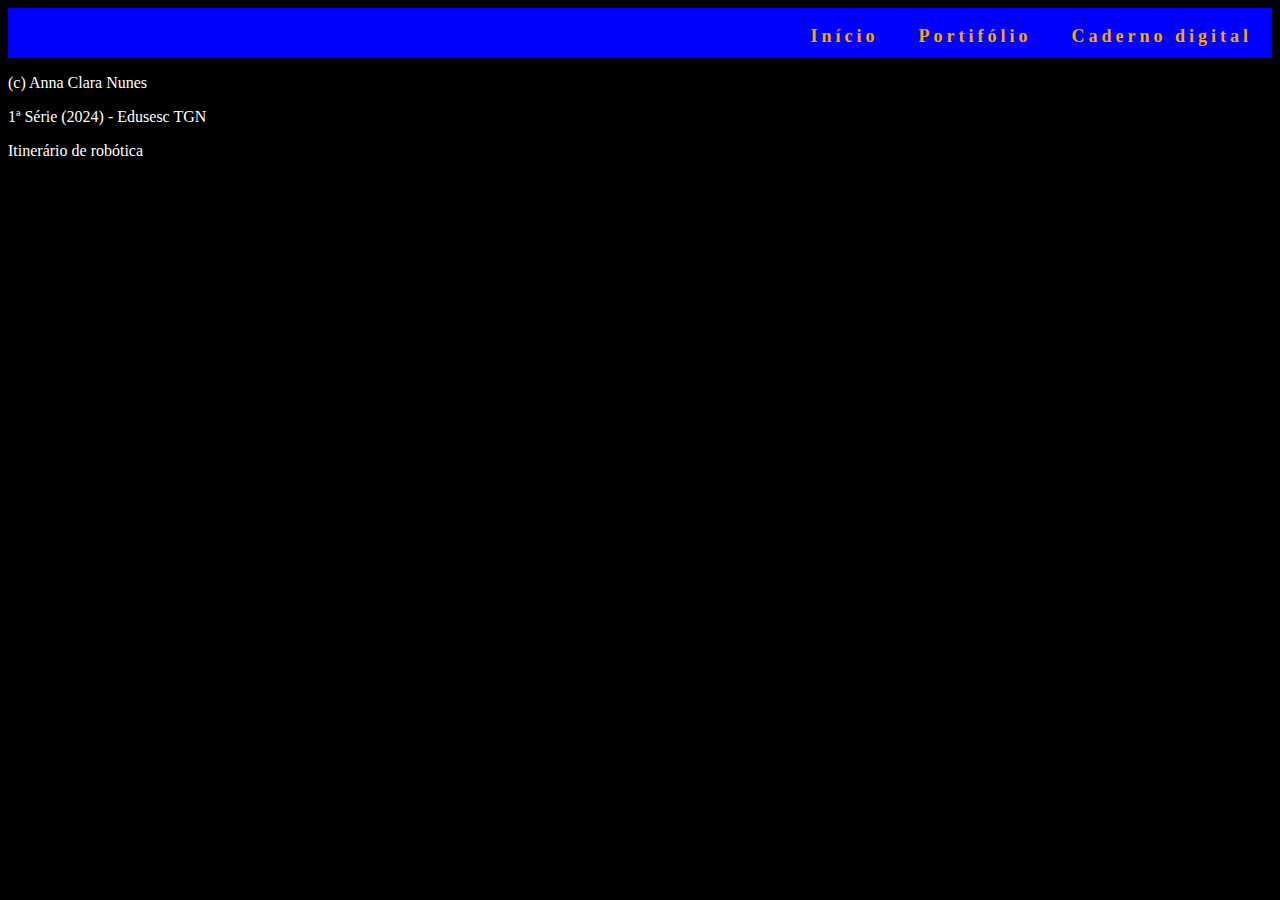
<file: portifolio.html>
<!DOCTYPE html>
<html lang="en">
<head>
    <meta charset="UTF-8">
    <meta name="viewport" content="width=, initial-scale=1.0">
    <title>Portifólio  </title>
    <link rel="stylesheet" type="text/css" href="style.css">
</head>
<body>
  <section id="menu">
    <nav>
        <ul>
            <li><a href="index.html">Início</a></li>
            <li><a href="portifolio.html">Portifólio</a></li>
            <li><a href="caderno_digital.html">Caderno digital</a></li>
        </ul>
    </nav>
  </section>  
  <footer>
    <p>(c) Anna Clara Nunes</p>
    <p>1ª Série (2024) - Edusesc TGN</p> 
    <p>Itinerário de robótica</p>
  </footer>
</body>
</html>
</file>
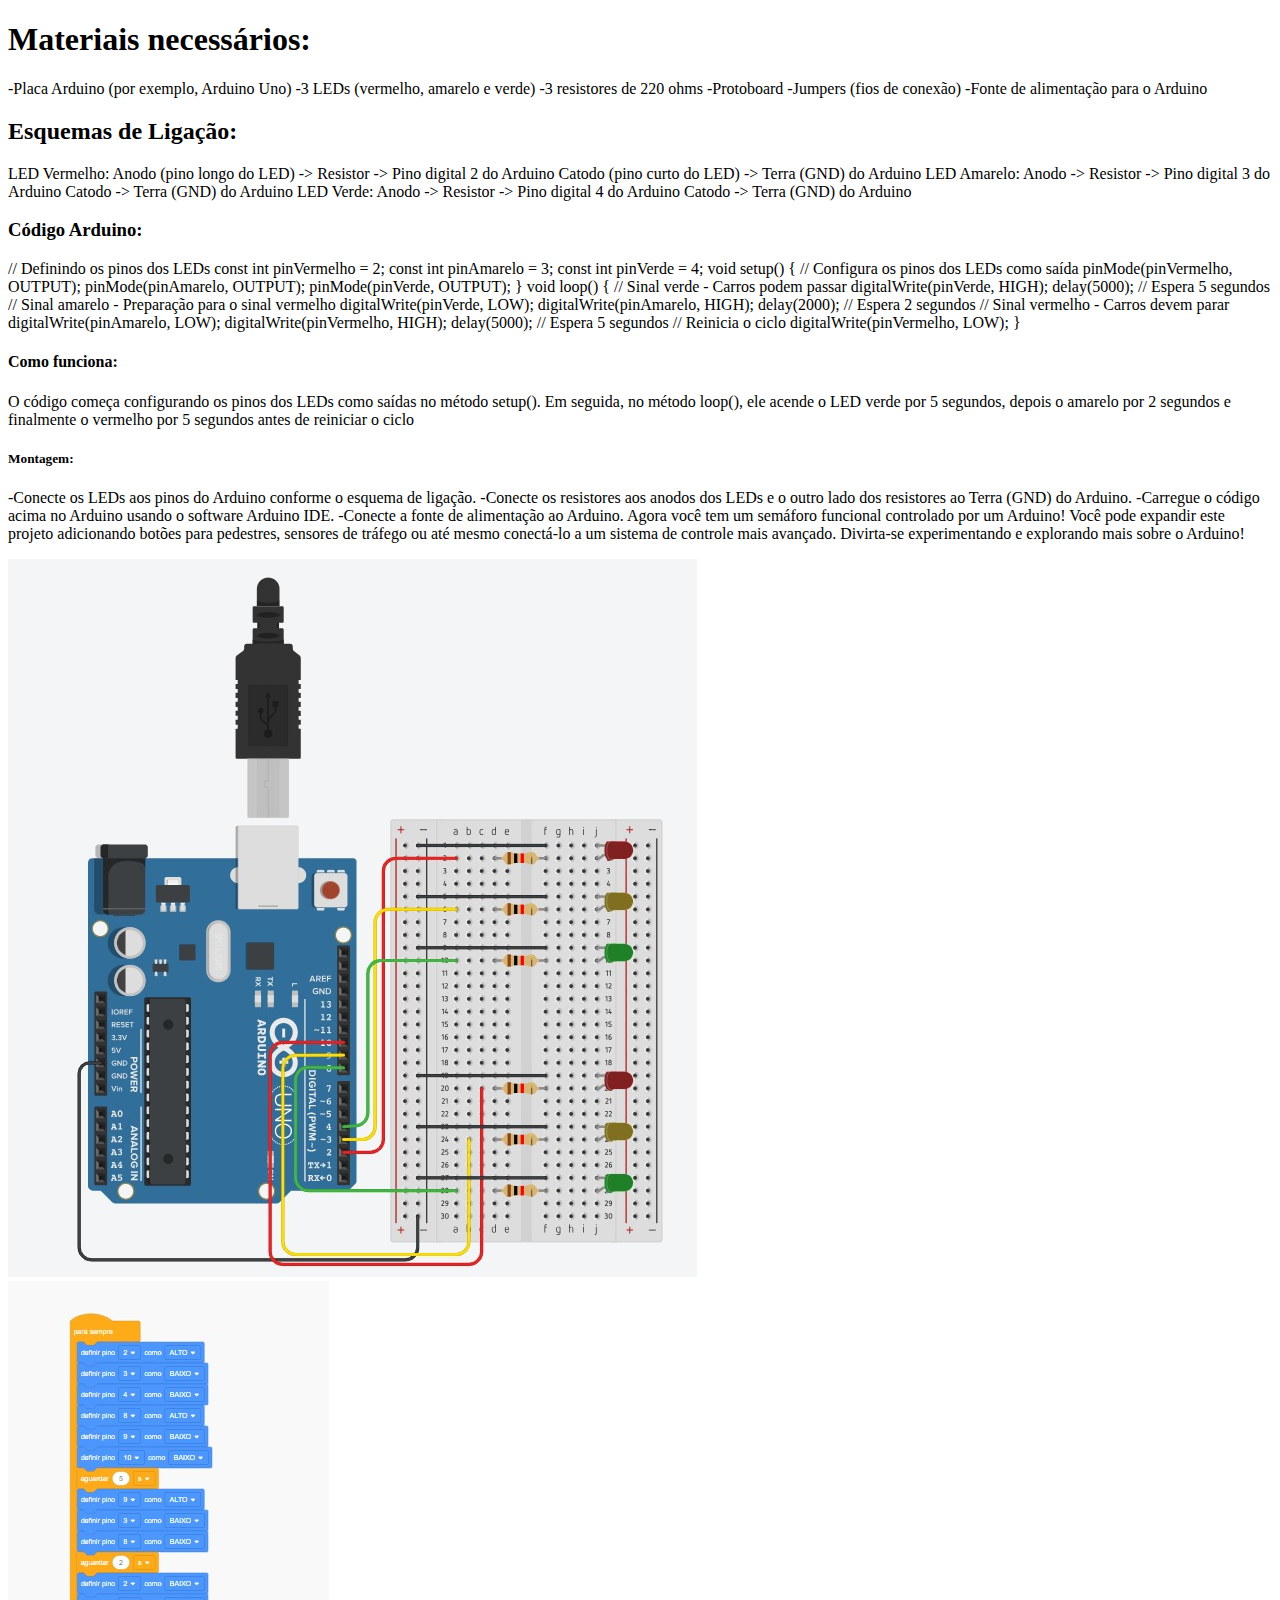
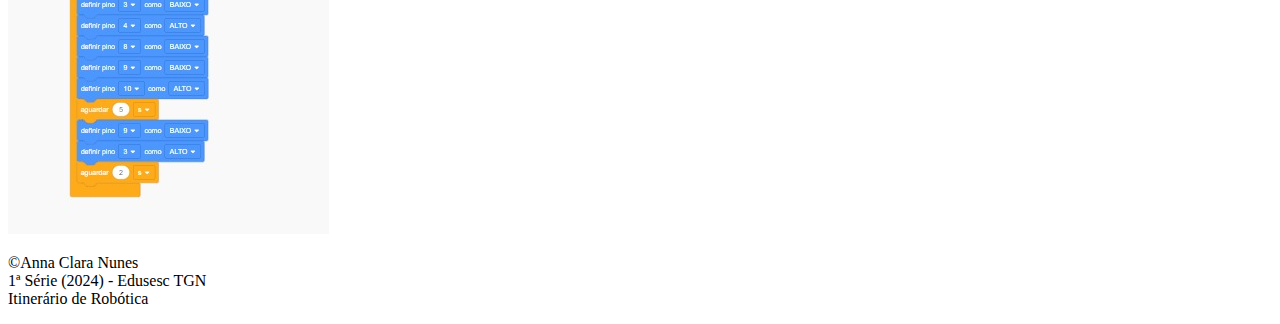
<file: semáforo.html>
<!DOCTYPE html>
<html lang="pt-BR">
<head>
    <meta charset="UTF-8">
    <title>Como fazer um semáforo com arduíno</title>
</head>
<body>

<h1>Materiais necessários:</h1>
<p> -Placa Arduino (por exemplo, Arduino Uno)
    -3 LEDs (vermelho, amarelo e verde)
    -3 resistores de 220 ohms
    -Protoboard
    -Jumpers (fios de conexão)
    -Fonte de alimentação para o Arduino</p>

<h2>Esquemas de Ligação:</h2>
<p>LED Vermelho:
    Anodo (pino longo do LED) -> Resistor -> Pino digital 2 do Arduino
    Catodo (pino curto do LED) -> Terra (GND) do Arduino

    LED Amarelo:
    Anodo -> Resistor -> Pino digital 3 do Arduino
    Catodo -> Terra (GND) do Arduino

    LED Verde:
    Anodo -> Resistor -> Pino digital 4 do Arduino
    Catodo -> Terra (GND) do Arduino</p>

<h3>Código Arduino:</h3>
<p>// Definindo os pinos dos LEDs
    const int pinVermelho = 2;
    const int pinAmarelo = 3;
    const int pinVerde = 4;
    
    void setup() {
      // Configura os pinos dos LEDs como saída
      pinMode(pinVermelho, OUTPUT);
      pinMode(pinAmarelo, OUTPUT);
      pinMode(pinVerde, OUTPUT);
    }
    
    void loop() {
      // Sinal verde - Carros podem passar
      digitalWrite(pinVerde, HIGH);
      delay(5000); // Espera 5 segundos
      
      // Sinal amarelo - Preparação para o sinal vermelho
      digitalWrite(pinVerde, LOW);
      digitalWrite(pinAmarelo, HIGH);
      delay(2000); // Espera 2 segundos
      
      // Sinal vermelho - Carros devem parar
      digitalWrite(pinAmarelo, LOW);
      digitalWrite(pinVermelho, HIGH);
      delay(5000); // Espera 5 segundos
      
      // Reinicia o ciclo
      digitalWrite(pinVermelho, LOW);
    }
    </p>
    <h4>Como funciona:</h4>
    <p>O código começa configurando os pinos dos LEDs como saídas no método setup(). Em seguida, no método loop(), ele acende o LED verde por 5 segundos, depois o amarelo por 2 segundos e finalmente o vermelho por 5 segundos antes de reiniciar o ciclo</p>

    <h5>Montagem:</h5>
    <p>-Conecte os LEDs aos pinos do Arduino conforme o esquema de ligação.
       -Conecte os resistores aos anodos dos LEDs e o outro lado dos resistores ao Terra (GND) do Arduino.
        -Carregue o código acima no Arduino usando o software Arduino IDE.
        -Conecte a fonte de alimentação ao Arduino.
        Agora você tem um semáforo funcional controlado por um Arduino! Você pode expandir este projeto adicionando botões para pedestres, sensores de tráfego ou até mesmo conectá-lo a um sistema de controle mais avançado. Divirta-se experimentando e explorando mais sobre o Arduino!
        </p>

        <div class="carousel-item">
            <img src="arduinosemaforo.jpeg" class="d-block w-100" alt="...">
          </div>

          <div class="carousel-item">
            <img src="semaforocodigo.jpeg" class="d-block w-100" alt="...">
          </div>

 <footer>
        <p>©Anna Clara Nunes
        <br>1ª Série (2024) - Edusesc TGN
        <br>Itinerário de Robótica</p>
    </footer>
</body>
</html>
</file>
<file: style.css>
html {
    background-color: black;
    color: white;
}
nav li a {
    padding: 20px;
    color: orange;
    text-decoration: none;
    font-weight: bold;
}
nav li {
    float: left;
}

nav ul {
    float: right;
    list-style: none;
}

section nav {
    font-size: 18px;
    letter-spacing: 4px;
    height: 50px;
    background-color: blue;
}
</file>
<file: assets/css/style.css>
/**
* Template Name: Personal
* Template URL: https://bootstrapmade.com/personal-free-resume-bootstrap-template/
* Updated: Mar 17 2024 with Bootstrap v5.3.3
* Author: BootstrapMade.com
* License: https://bootstrapmade.com/license/
*/

/*--------------------------------------------------------------
# General
--------------------------------------------------------------*/
body {
  font-family: "Open Sans", sans-serif;
  background-color: #040404;
  color: #fff;
  position: relative;
  background: transparent;
}

body::before {
  content: "";
  position: fixed;
  background: #040404 url("https://i.pinimg.com/originals/0c/ca/f8/0ccaf8895fe82e13c5d4199aa2f67203.png") top right no-repeat;
  background-size: cover;
  left: 0;
  right: 0;
  top: 0;
  height: 100vh;
  z-index: -1;
}

@media (min-width: 1024px) {
  body::before {
    background-attachment: fixed;
  }
}

a {
  color: #18d26e;
  text-decoration: none;
}

a:hover {
  color: #35e888;
  text-decoration: none;
}

h1,
h2,
h3,
h4,
h5,
h6 {
  font-family: "Raleway", sans-serif;
}

/*--------------------------------------------------------------
# Header
--------------------------------------------------------------*/
#header {
  transition: ease-in-out 0.3s;
  position: relative;
  height: 100vh;
  display: flex;
  align-items: center;
  z-index: 997;
  overflow-y: auto;
}

#header * {
  transition: ease-in-out 0.3s;
}

#header h1 {
  font-size: 48px;
  margin: 0;
  padding: 0;
  line-height: 1;
  font-weight: 700;
  font-family: "Poppins", sans-serif;
}

#header h1 a,
#header h1 a:hover {
  color: #fff;
  line-height: 1;
  display: inline-block;
}

#header h2 {
  font-size: 24px;
  margin-top: 20px;
  color: rgba(255, 255, 255, 0.8);
}

#header h2 span {
  color: #fff;
  border-bottom: 2px solid #18d26e;
  padding-bottom: 6px;
}

#header img {
  padding: 0;
  margin: 0;
}

#header .social-links {
  margin-top: 40px;
  display: flex;
}

#header .social-links a {
  font-size: 16px;
  display: flex;
  justify-content: center;
  align-items: center;
  background: rgba(255, 255, 255, 0.1);
  color: #fff;
  line-height: 1;
  margin-right: 8px;
  border-radius: 50%;
  width: 40px;
  height: 40px;
}

#header .social-links a:hover {
  background: #18d26e;
}

@media (max-width: 992px) {
  #header h1 {
    font-size: 36px;
  }

  #header h2 {
    font-size: 20px;
    line-height: 30px;
  }

  #header .social-links {
    margin-top: 15px;
  }

  #header .container {
    display: flex;
    flex-direction: column;
    align-items: center;
  }
}

/* Header Top */
#header.header-top {
  height: 80px;
  position: fixed;
  left: 0;
  top: 0;
  right: 0;
  background: rgba(0, 0, 0, 0.9);
}

#header.header-top .social-links,
#header.header-top h2 {
  display: none;
}

#header.header-top h1 {
  margin-right: auto;
  font-size: 36px;
}

#header.header-top img {
  max-height: 60px;
  margin-right: 20px !important;
}

#header.header-top .container {
  display: flex;
  align-items: center;
}

#header.header-top .navbar {
  margin: 0;
}

@media (max-width: 768px) {
  #header.header-top {
    height: 60px;
  }

  #header.header-top h1 {
    font-size: 26px;
  }
}

/*--------------------------------------------------------------
# Navigation Menu
--------------------------------------------------------------*/
/**
* Desktop Navigation 
*/
.navbar {
  padding: 0;
  margin-top: 35px;
}

.navbar ul {
  margin: 0;
  padding: 0;
  display: flex;
  list-style: none;
  align-items: center;
}

.navbar li {
  position: relative;
}

.navbar li+li {
  margin-left: 30px;
}

.navbar a,
.navbar a:focus {
  display: flex;
  align-items: center;
  justify-content: space-between;
  padding: 0;
  font-family: "Poppins", sans-serif;
  font-size: 16px;
  font-weight: 400;
  color: rgba(255, 255, 255, 0.7);
  white-space: nowrap;
  transition: 0.3s;
}

.navbar a i,
.navbar a:focus i {
  font-size: 12px;
  line-height: 0;
  margin-left: 5px;
}

.navbar a:before {
  content: "";
  position: absolute;
  width: 0;
  height: 2px;
  bottom: -4px;
  left: 0;
  background-color: #18d26e;
  visibility: hidden;
  width: 0px;
  transition: all 0.3s ease-in-out 0s;
}

.navbar a:hover:before,
.navbar li:hover>a:before,
.navbar .active:before {
  visibility: visible;
  width: 25px;
}

.navbar a:hover,
.navbar .active,
.navbar .active:focus,
.navbar li:hover>a {
  color: #fff;
}

/**
* Mobile Navigation 
*/
.mobile-nav-toggle {
  color: #fff;
  font-size: 28px;
  cursor: pointer;
  display: none;
  line-height: 0;
  transition: 0.5s;
  position: fixed;
  right: 15px;
  top: 15px;
}

@media (max-width: 991px) {
  .mobile-nav-toggle {
    display: block;
  }

  .navbar ul {
    display: none;
  }
}

.navbar-mobile {
  position: fixed;
  overflow: hidden;
  top: 0;
  right: 0;
  left: 0;
  bottom: 0;
  background: rgba(0, 0, 0, 0.9);
  transition: 0.3s;
  z-index: 999;
  margin-top: 0;
}

.navbar-mobile .mobile-nav-toggle {
  position: absolute;
  top: 15px;
  right: 15px;
}

.navbar-mobile ul {
  display: block;
  position: absolute;
  top: 55px;
  right: 15px;
  bottom: 45px;
  left: 15px;
  padding: 10px 0;
  overflow-y: auto;
  transition: 0.3s;
  border: 2px solid rgba(255, 255, 255, 0.2);
}

.navbar-mobile li {
  padding: 12px 20px;
}

.navbar-mobile li+li {
  margin: 0;
}

.navbar-mobile a,
.navbar-mobile a:focus {
  font-size: 16px;
  position: relative;
}

/*--------------------------------------------------------------
# Sections General
--------------------------------------------------------------*/
section {
  overflow: hidden;
  position: absolute;
  width: 100%;
  top: 140px;
  bottom: 100%;
  opacity: 0;
  transition: ease-in-out 0.4s;
  z-index: 2;
}

section.section-show {
  top: 100px;
  bottom: auto;
  opacity: 1;
  padding-bottom: 45px;
}

section .container {
  background: rgba(0, 0, 0, 0.9);
  padding: 30px;
}

@media (max-width: 768px) {
  section {
    top: 120px;
  }

  section.section-show {
    top: 80px;
  }
}

.section-title h2 {
  font-size: 14px;
  font-weight: 500;
  padding: 0;
  line-height: 1px;
  margin: 0 0 20px 0;
  letter-spacing: 2px;
  text-transform: uppercase;
  color: #aaaaaa;
  font-family: "Poppins", sans-serif;
}

.section-title h2::after {
  content: "";
  width: 120px;
  height: 1px;
  display: inline-block;
  background: #4ceb95;
  margin: 4px 10px;
}

.section-title p {
  margin: 0;
  margin: -15px 0 15px 0;
  font-size: 36px;
  font-weight: 700;
  text-transform: uppercase;
  font-family: "Poppins", sans-serif;
  color: #fff;
}

/*--------------------------------------------------------------
# About
--------------------------------------------------------------*/
.about-me .content h3 {
  font-weight: 700;
  font-size: 26px;
  color: #18d26e;
}

.about-me .content ul {
  list-style: none;
  padding: 0;
}

.about-me .content ul li {
  margin-bottom: 20px;
  display: flex;
  align-items: center;
}

.about-me .content ul strong {
  margin-right: 10px;
}

.about-me .content ul i {
  font-size: 16px;
  margin-right: 5px;
  color: #18d26e;
  line-height: 0;
}

.about-me .content p:last-child {
  margin-bottom: 0;
}

/*--------------------------------------------------------------
# Counts
--------------------------------------------------------------*/
.counts {
  padding: 70px 0 60px;
}

.counts .count-box {
  padding: 30px 30px 25px 30px;
  width: 100%;
  position: relative;
  text-align: center;
  background: rgba(255, 255, 255, 0.08);
}

.counts .count-box i {
  position: absolute;
  top: -25px;
  left: 50%;
  transform: translateX(-50%);
  font-size: 24px;
  background: rgba(255, 255, 255, 0.1);
  padding: 12px;
  color: #18d26e;
  border-radius: 50px;
  line-height: 0;
}

.counts .count-box span {
  font-size: 36px;
  display: block;
  font-weight: 600;
  color: #fff;
}

.counts .count-box p {
  padding: 0;
  margin: 0;
  font-family: "Raleway", sans-serif;
  font-size: 14px;
}

/*--------------------------------------------------------------
# Skills
--------------------------------------------------------------*/
.skills .progress {
  height: 60px;
  display: block;
  background: none;
  border-radius: 0;
}

.skills .progress .skill {
  padding: 10px 0;
  margin: 0;
  text-transform: uppercase;
  display: block;
  font-weight: 600;
  font-family: "Poppins", sans-serif;
  color: #fff;
}

.skills .progress .skill .val {
  float: right;
  font-style: normal;
}

.skills .progress-bar-wrap {
  background: rgba(255, 255, 255, 0.2);
}

.skills .progress-bar {
  width: 1px;
  height: 10px;
  transition: 0.9s;
  background-color: #18d26e;
}

/*--------------------------------------------------------------
# Interests
--------------------------------------------------------------*/
.interests .icon-box {
  display: flex;
  align-items: center;
  padding: 20px;
  background: rgba(255, 255, 255, 0.08);
  transition: ease-in-out 0.3s;
}

.interests .icon-box i {
  font-size: 32px;
  padding-right: 10px;
  line-height: 1;
}

.interests .icon-box h3 {
  font-weight: 700;
  margin: 0;
  padding: 0;
  line-height: 1;
  font-size: 16px;
  color: #fff;
}

.interests .icon-box:hover {
  background: rgba(255, 255, 255, 0.12);
}

/*--------------------------------------------------------------
# Testimonials
--------------------------------------------------------------*/
.testimonials .testimonials-carousel,
.testimonials .testimonials-slider {
  overflow: hidden;
}

.testimonials .testimonial-item {
  box-sizing: content-box;
  min-height: 320px;
}

.testimonials .testimonial-item .testimonial-img {
  width: 90px;
  border-radius: 50%;
  margin: -40px 0 0 40px;
  position: relative;
  z-index: 2;
  border: 6px solid rgba(255, 255, 255, 0.12);
}

.testimonials .testimonial-item h3 {
  font-size: 18px;
  font-weight: bold;
  margin: 10px 0 5px 45px;
  color: #fff;
}

.testimonials .testimonial-item h4 {
  font-size: 14px;
  color: #999;
  margin: 0 0 0 45px;
}

.testimonials .testimonial-item .quote-icon-left,
.testimonials .testimonial-item .quote-icon-right {
  color: rgba(255, 255, 255, 0.25);
  font-size: 26px;
}

.testimonials .testimonial-item .quote-icon-left {
  display: inline-block;
  left: -5px;
  position: relative;
}

.testimonials .testimonial-item .quote-icon-right {
  display: inline-block;
  right: -5px;
  position: relative;
  top: 10px;
}

.testimonials .testimonial-item p {
  font-style: italic;
  margin: 0 15px 0 15px;
  padding: 20px 20px 60px 20px;
  background: rgba(255, 255, 255, 0.1);
  position: relative;
  border-radius: 6px;
  position: relative;
  z-index: 1;
}

.testimonials .swiper-pagination {
  margin-top: 20px;
  position: relative;
}

.testimonials .swiper-pagination .swiper-pagination-bullet {
  width: 12px;
  height: 12px;
  opacity: 1;
  background-color: rgba(255, 255, 255, 0.3);
}

.testimonials .swiper-pagination .swiper-pagination-bullet-active {
  background-color: #18d26e;
}

/*--------------------------------------------------------------
# Resume
--------------------------------------------------------------*/
.resume .resume-title {
  font-size: 26px;
  font-weight: 700;
  margin-top: 20px;
  margin-bottom: 20px;
  color: #fff;
}

.resume .resume-item {
  padding: 0 0 20px 20px;
  margin-top: -2px;
  border-left: 2px solid rgba(255, 255, 255, 0.2);
  position: relative;
}

.resume .resume-item h4 {
  line-height: 18px;
  font-size: 18px;
  font-weight: 600;
  text-transform: uppercase;
  font-family: "Poppins", sans-serif;
  color: #18d26e;
  margin-bottom: 10px;
}

.resume .resume-item h5 {
  font-size: 16px;
  background: rgba(255, 255, 255, 0.15);
  padding: 5px 15px;
  display: inline-block;
  font-weight: 600;
  margin-bottom: 10px;
}

.resume .resume-item ul {
  padding-left: 20px;
}

.resume .resume-item ul li {
  padding-bottom: 10px;
}

.resume .resume-item:last-child {
  padding-bottom: 0;
}

.resume .resume-item::before {
  content: "";
  position: absolute;
  width: 16px;
  height: 16px;
  border-radius: 50px;
  left: -9px;
  top: 0;
  background: #18d26e;
  border: 2px solid #18d26e;
}

/*--------------------------------------------------------------
# Services
--------------------------------------------------------------*/
.services .icon-box {
  text-align: center;
  background: rgba(204, 204, 204, 0.1);
  padding: 80px 20px;
  transition: all ease-in-out 0.3s;
}

.services .icon-box .icon {
  margin: 0 auto;
  width: 64px;
  height: 64px;
  background: #18d26e;
  border-radius: 5px;
  transition: all 0.3s ease-out 0s;
  display: flex;
  align-items: center;
  justify-content: center;
  margin-bottom: 20px;
  transform-style: preserve-3d;
}

.services .icon-box .icon i {
  color: #fff;
  font-size: 28px;
}

.services .icon-box .icon::before {
  position: absolute;
  content: "";
  left: -8px;
  top: -8px;
  height: 100%;
  width: 100%;
  background: rgba(255, 255, 255, 0.15);
  border-radius: 5px;
  transition: all 0.3s ease-out 0s;
  transform: translateZ(-1px);
}

.services .icon-box h4 {
  font-weight: 700;
  margin-bottom: 15px;
  font-size: 24px;
}

.services .icon-box h4 a {
  color: #fff;
}

.services .icon-box p {
  line-height: 24px;
  font-size: 14px;
  margin-bottom: 0;
}

.services .icon-box:hover {
  background: #18d26e;
  border-color: #18d26e;
}

.services .icon-box:hover .icon {
  background: #fff;
}

.services .icon-box:hover .icon i {
  color: #18d26e;
}

.services .icon-box:hover .icon::before {
  background: #35e888;
}

.services .icon-box:hover h4 a,
.services .icon-box:hover p {
  color: #fff;
}

/*--------------------------------------------------------------
# Portfolio
--------------------------------------------------------------*/
.portfolio .portfolio-item {
  margin-bottom: 30px;
}

.portfolio #portfolio-flters {
  padding: 0;
  margin: 0 auto 15px auto;
  list-style: none;
  text-align: center;
  border-radius: 50px;
  padding: 2px 15px;
}

.portfolio #portfolio-flters li {
  cursor: pointer;
  display: inline-block;
  padding: 8px 16px 10px 16px;
  font-size: 14px;
  font-weight: 600;
  line-height: 1;
  text-transform: uppercase;
  color: #fff;
  background: rgba(255, 255, 255, 0.1);
  margin: 0 3px 10px 3px;
  transition: all 0.3s ease-in-out;
  border-radius: 4px;
}

.portfolio #portfolio-flters li:hover,
.portfolio #portfolio-flters li.filter-active {
  background: #18d26e;
}

.portfolio #portfolio-flters li:last-child {
  margin-right: 0;
}

.portfolio .portfolio-wrap {
  transition: 0.3s;
  position: relative;
  overflow: hidden;
  z-index: 1;
  background: rgba(0, 0, 0, 0.6);
}

.portfolio .portfolio-wrap::before {
  content: "";
  background: rgba(0, 0, 0, 0.6);
  position: absolute;
  left: 30px;
  right: 30px;
  top: 30px;
  bottom: 30px;
  transition: all ease-in-out 0.3s;
  z-index: 2;
  opacity: 0;
}

.portfolio .portfolio-wrap .portfolio-info {
  opacity: 0;
  position: absolute;
  top: 0;
  left: 0;
  right: 0;
  bottom: 0;
  text-align: center;
  z-index: 3;
  transition: all ease-in-out 0.3s;
  display: flex;
  flex-direction: column;
  justify-content: center;
  align-items: center;
}

.portfolio .portfolio-wrap .portfolio-info::before {
  display: block;
  content: "";
  width: 48px;
  height: 48px;
  position: absolute;
  top: 35px;
  left: 35px;
  border-top: 3px solid #fff;
  border-left: 3px solid #fff;
  transition: all 0.5s ease 0s;
  z-index: 9994;
}

.portfolio .portfolio-wrap .portfolio-info::after {
  display: block;
  content: "";
  width: 48px;
  height: 48px;
  position: absolute;
  bottom: 35px;
  right: 35px;
  border-bottom: 3px solid #fff;
  border-right: 3px solid #fff;
  transition: all 0.5s ease 0s;
  z-index: 9994;
}

.portfolio .portfolio-wrap .portfolio-info h4 {
  font-size: 20px;
  color: #fff;
  font-weight: 600;
}

.portfolio .portfolio-wrap .portfolio-info p {
  color: #ffffff;
  font-size: 14px;
  text-transform: uppercase;
  padding: 0;
  margin: 0;
}

.portfolio .portfolio-wrap .portfolio-links {
  text-align: center;
  z-index: 4;
}

.portfolio .portfolio-wrap .portfolio-links a {
  color: #fff;
  margin: 0 2px;
  font-size: 28px;
  display: inline-block;
  transition: 0.3s;
}

.portfolio .portfolio-wrap .portfolio-links a:hover {
  color: #63eda3;
}

.portfolio .portfolio-wrap:hover::before {
  top: 0;
  left: 0;
  right: 0;
  bottom: 0;
  opacity: 1;
}

.portfolio .portfolio-wrap:hover .portfolio-info {
  opacity: 1;
}

.portfolio .portfolio-wrap:hover .portfolio-info::before {
  top: 15px;
  left: 15px;
}

.portfolio .portfolio-wrap:hover .portfolio-info::after {
  bottom: 15px;
  right: 15px;
}

/*--------------------------------------------------------------
# Portfolio Details
--------------------------------------------------------------*/
.portfolio-details {
  padding-top: 40px;
  background: rgba(0, 0, 0, 0.8);
  position: fixed;
  left: 0;
  right: 0;
  top: 0;
  bottom: 0;
  overflow-y: auto;
}

.portfolio-details .container {
  padding-top: 20px;
  padding-bottom: 40px;
}

.portfolio-details .portfolio-title {
  font-size: 26px;
  font-weight: 700;
  margin-bottom: 20px;
}

.portfolio-details .portfolio-info {
  padding-top: 45px;
}

.portfolio-details .portfolio-info h3 {
  font-size: 22px;
  font-weight: 400;
  margin-bottom: 20px;
}

.portfolio-details .portfolio-info ul {
  list-style: none;
  padding: 0;
  font-size: 15px;
}

.portfolio-details .portfolio-info ul li+li {
  margin-top: 10px;
}

.portfolio-details .portfolio-info p {
  font-size: 15px;
  padding: 15px 0 0 0;
}

@media (max-width: 992px) {
  .portfolio-details .portfolio-info {
    padding-top: 20px;
  }
}

.portfolio-details .swiper-pagination {
  margin-top: 20px;
  position: relative;
}

.portfolio-details .swiper-pagination .swiper-pagination-bullet {
  width: 12px;
  height: 12px;
  opacity: 1;
  background-color: rgba(255, 255, 255, 0.3);
}

.portfolio-details .swiper-pagination .swiper-pagination-bullet-active {
  background-color: #18d26e;
}

/*--------------------------------------------------------------
# Contact
--------------------------------------------------------------*/
.contact .info-box {
  color: #444444;
  padding: 20px;
  width: 100%;
  background: rgba(255, 255, 255, 0.08);
}

.contact .info-box i.bx {
  font-size: 24px;
  color: #18d26e;
  border-radius: 50%;
  padding: 14px;
  float: left;
  background: rgba(255, 255, 255, 0.1);
}

.contact .info-box h3 {
  font-size: 20px;
  color: rgba(255, 255, 255, 0.5);
  font-weight: 700;
  margin: 10px 0 8px 68px;
}

.contact .info-box p {
  padding: 0;
  color: #fff;
  line-height: 24px;
  font-size: 14px;
  margin: 0 0 0 68px;
}

.contact .info-box .social-links {
  margin: 5px 0 0 68px;
  display: flex;
}

.contact .info-box .social-links a {
  font-size: 18px;
  display: inline-block;
  color: #fff;
  line-height: 1;
  margin-right: 12px;
  transition: 0.3s;
}

.contact .info-box .social-links a:hover {
  color: #18d26e;
}

.contact .php-email-form {
  padding: 30px;
  background: rgba(255, 255, 255, 0.08);
}

.contact .php-email-form .error-message {
  display: none;
  background: rgba(255, 255, 255, 0.08);
  background: #ed3c0d;
  text-align: left;
  padding: 15px;
  font-weight: 600;
}

.contact .php-email-form .error-message br+br {
  margin-top: 25px;
}

.contact .php-email-form .sent-message {
  display: none;
  background: rgba(255, 255, 255, 0.08);
  background: #18d26e;
  text-align: center;
  padding: 15px;
  font-weight: 600;
}

.contact .php-email-form .loading {
  display: none;
  background: rgba(255, 255, 255, 0.08);
  text-align: center;
  padding: 15px;
}

.contact .php-email-form .loading:before {
  content: "";
  display: inline-block;
  border-radius: 50%;
  width: 24px;
  height: 24px;
  margin: 0 10px -6px 0;
  border: 3px solid #18d26e;
  border-top-color: #eee;
  animation: animate-loading 1s linear infinite;
}

.contact .php-email-form input,
.contact .php-email-form textarea {
  border-radius: 0;
  box-shadow: none;
  font-size: 14px;
  background: rgba(255, 255, 255, 0.08);
  border: 0;
  transition: 0.3s;
  color: #fff;
}

.contact .php-email-form input:focus,
.contact .php-email-form textarea:focus {
  background-color: rgba(255, 255, 255, 0.11);
}

.contact .php-email-form input::-moz-placeholder,
.contact .php-email-form textarea::-moz-placeholder {
  color: rgba(255, 255, 255, 0.3);
  opacity: 1;
}

.contact .php-email-form input::placeholder,
.contact .php-email-form textarea::placeholder {
  color: rgba(255, 255, 255, 0.3);
  opacity: 1;
}

.contact .php-email-form input {
  padding: 10px 15px;
}

.contact .php-email-form textarea {
  padding: 12px 15px;
}

.contact .php-email-form button[type=submit] {
  background: #18d26e;
  border: 0;
  padding: 10px 30px;
  color: #fff;
  transition: 0.4s;
  border-radius: 4px;
}

.contact .php-email-form button[type=submit]:hover {
  background: #15bb62;
}

@keyframes animate-loading {
  0% {
    transform: rotate(0deg);
  }

  100% {
    transform: rotate(360deg);
  }
}

/*--------------------------------------------------------------
# Credits
--------------------------------------------------------------*/
.credits {
  position: fixed;
  right: 0;
  left: 0;
  bottom: 0;
  padding: 15px;
  text-align: right;
  font-size: 13px;
  color: #fff;
  z-index: 999999;
}

@media (max-width: 992px) {
  .credits {
    text-align: center;
    padding: 10px;
    background: rgba(0, 0, 0, 0.8);
  }
}

.credits a {
  color: #18d26e;
  transition: 0.3s;
}

.credits a:hover {
  color: #fff;
}
</file>
